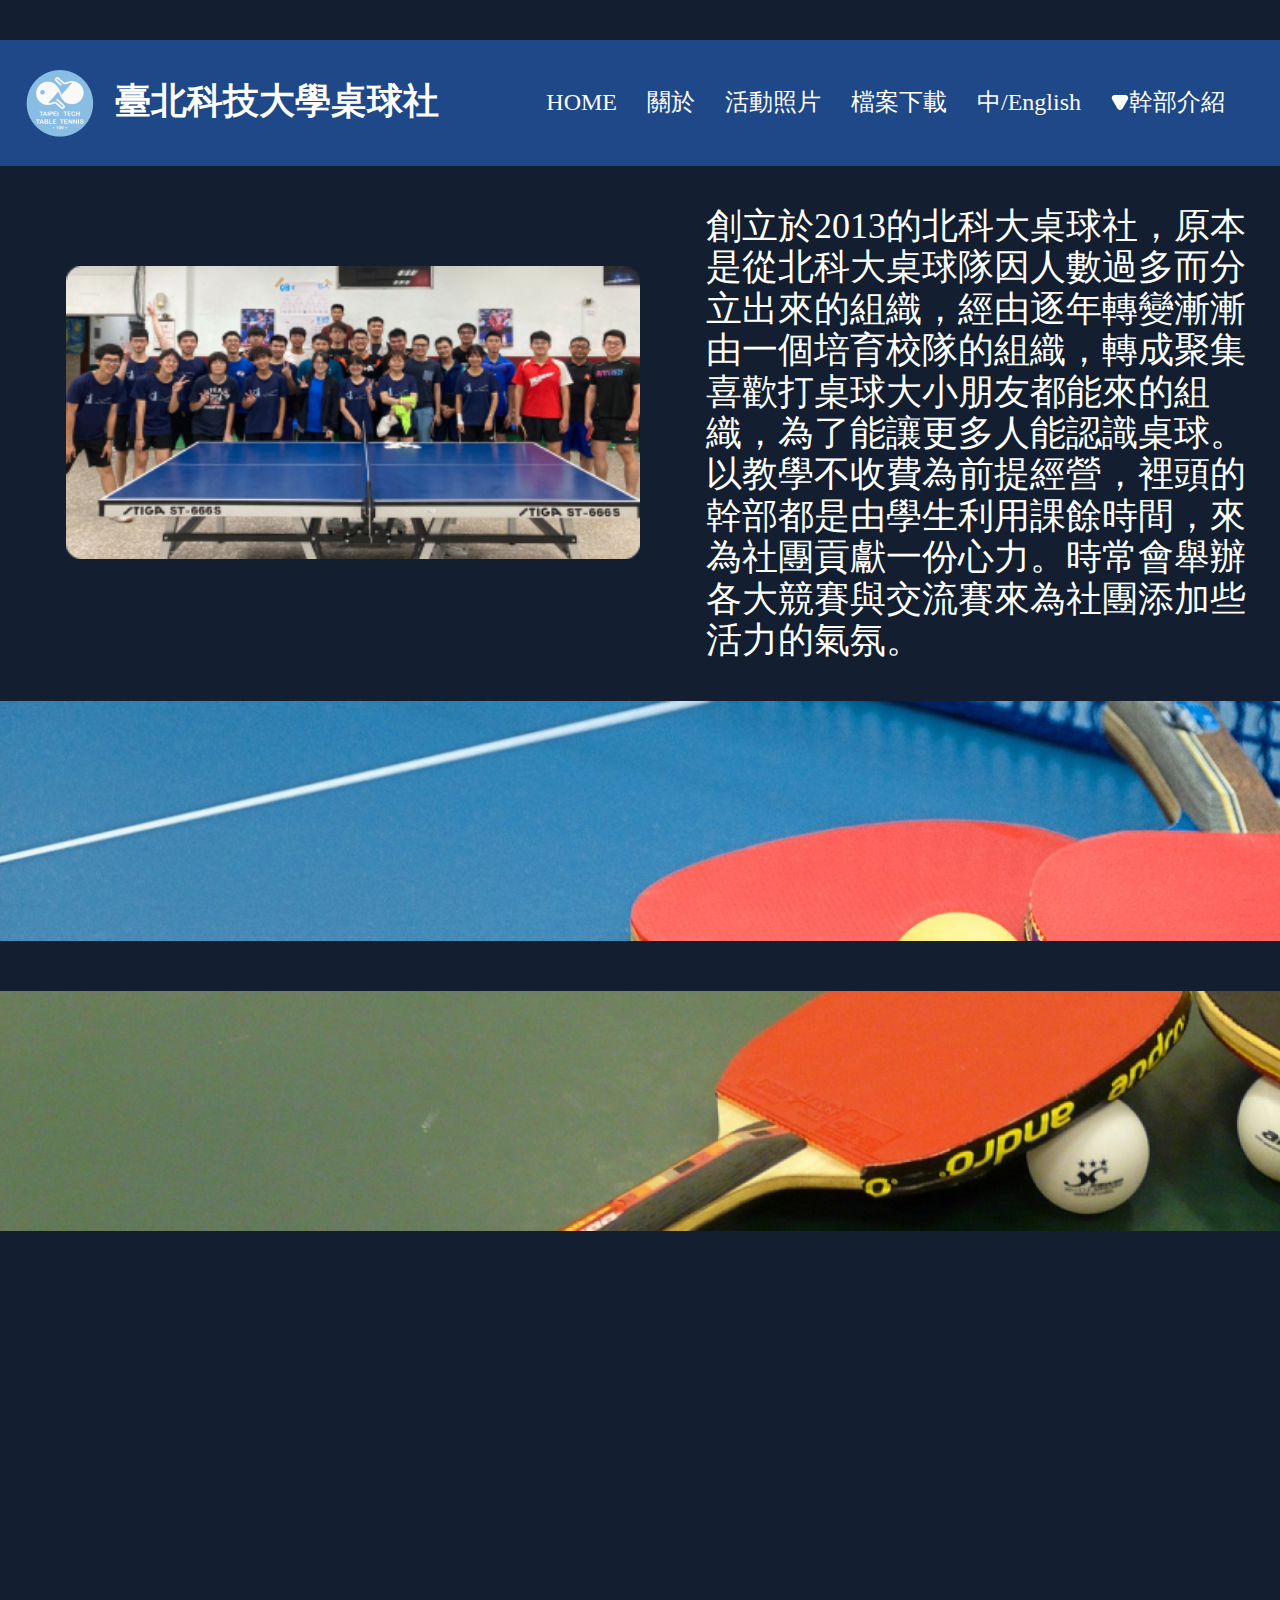
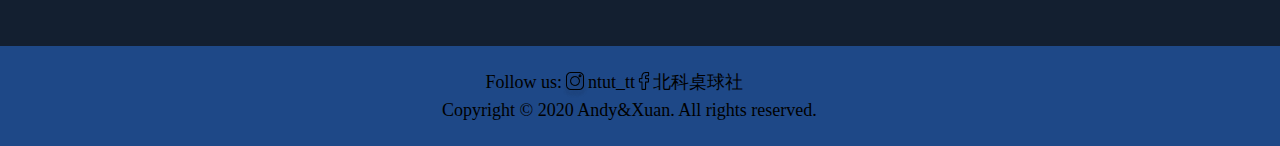
<file: index.html>
<!DOCTYPE>
<!DOCTYPE html>
<html lang="en">

<head>
    <meta charset="UTF-8">
    <title>Taipei Tech Table Tennis</title>
    <link rel="stylesheet" href="css/style.css">
    <link rel="stylesheet" href="css/normalize.css">
    <script src="https://code.jquery.com/jquery-3.5.1.min.js"></script>
    <script src="js/script.js"></script>
    <meta name="viewport" content="width=device-width, initial-scale=1.0">
</head>

<body>
    <!--Header Tag-->
    <header>
        <div class="IconTitle">
            <span class="nav__menu">&#9776</span>
            <div class="icon_container">
                <img class="logo" src="img/logo.png">
            </div>
            <h1 class="title">臺北科技大學桌球社</h1>
        </div>
        <!-- <div class="container--fluid">
            <nav class="nav">
                <span class="nav__menu">&#9776</span> -->
        <!-- &#9976 html符號 -->
        <!-- <ul class="nav__list">
                    <li class="nav__item"><a class="nav__link" href="#">Home</a></li>
                    <li class="nav__item"><a class="nav__link" href="#">關於</a></li>
                    <li class="nav__item"><a class="nav__link" href="#">活動照片</a></li>
                    <li class="nav__item"><a class="nav__link" href="#">幹部介紹</a></li>
                    <li class="nav__item"><a class="nav__link" href="#">檔案下載</a></li>
                    <li class="nav__item"><a class="nav__link" href="#">中/English</a></li>
                </ul>
            </nav>
        </div> container--fluid -->

        <nav>
            <ul class="nav_list">
                <li class="nav-list-item"><a href=index.html>HOME</a></li>
                <li class="nav-list-item"><a href=about.html>關於</a></li>
                <li class="nav-list-item"><a href=EventPhoto.html>活動照片</a></li>
                <li class="nav-list-item"><a href=#>檔案下載</a></li>
                <li class="nav-list-item"><a href=#>中/English</a></li>
                <li class="nav-list-item">
                    <a href=""><img class="down" src="img/down.png">幹部介紹</a>
                    <ul class="nav-member">
                        <div class="extain">
                            <li class="nav-list-item nav-list-item-link">
                                <a href="member/Leader/index.html">社長</a>
                            </li>
                            <li class="nav-list-item nav-list-item-link">
                                <a href="member/Deputy/index.html">副社</a>
                            </li>
                            <li class="nav-list-item nav-list-item-link">
                                <a href="member/Activity/index.html">活動</a>
                            </li>
                            <li class="nav-list-item nav-list-item-link">
                                <a href="member/Finance/index.html">財務</a>
                            </li>
                            <li class="nav-list-item nav-list-item-link">
                                <a href="member/Artist/index.html">美宣</a>
                            </li>
                            <li class="nav-list-item nav-list-item-link">
                                <a href="member/Equipment/index.html">器材</a>
                            </li>
                            <li class="nav-list-item nav-list-item-link">
                                <a href="member/Photography/index.html">攝影</a>
                            </li>
                        </div>
                    </ul>
                </li>


            </ul>
        </nav>
    </header>
    <!--Main Area-->
    <main>
        <div class="mainimg"><img class="mainimgaa" src="img/37958 3.png"></div>
        <div class="andy">創立於2013的北科大桌球社，原本是從北科大桌球隊因人數過多而分立出來的組織，經由逐年轉變漸漸由一個培育校隊的組織，轉成聚集喜歡打桌球大小朋友都能來的組織，為了能讓更多人能認識桌球。

            以教學不收費為前提經營，裡頭的幹部都是由學生利用課餘時間，來為社團貢獻一份心力。時常會舉辦各大競賽與交流賽來為社團添加些活力的氣氛。</div>

    </main>
    <div class="midimg1aa"><img class="midimg1" src="img/image 1.png" alt=""></div>
    <div><img class="midimg2" src="img/Table tennis 1.png" alt=""></div>
    <iframe width="560" height="315" style="display:block; margin: 50px auto;"
        src="https://www.youtube.com/embed/B5eoPIs4WZ8" frameborder="0"
        allow="accelerometer; autoplay; clipboard-write; encrypted-media; gyroscope; picture-in-picture"
        allowfullscreen></iframe>
    <!--Footer Tag-->
    <footer>
        <div class="footer_container">
            <div class="top">
                <div class="us">Follow us: </div>
                <div class="ig">
                    <img class="ins" src="img/instagram.png">
                </div>
                <div class="ntut">ntut_tt </div>
                <div class="fb">
                    <img class="fb" src="img/facebook.png">
                </div>
                <div class="ttc">北科桌球社</div>
            </div>

            <div class="bottom">Copyright © 2020 Andy&Xuan. All rights reserved.</div>
        </div>
    </footer>
</body>

</html>
</file>
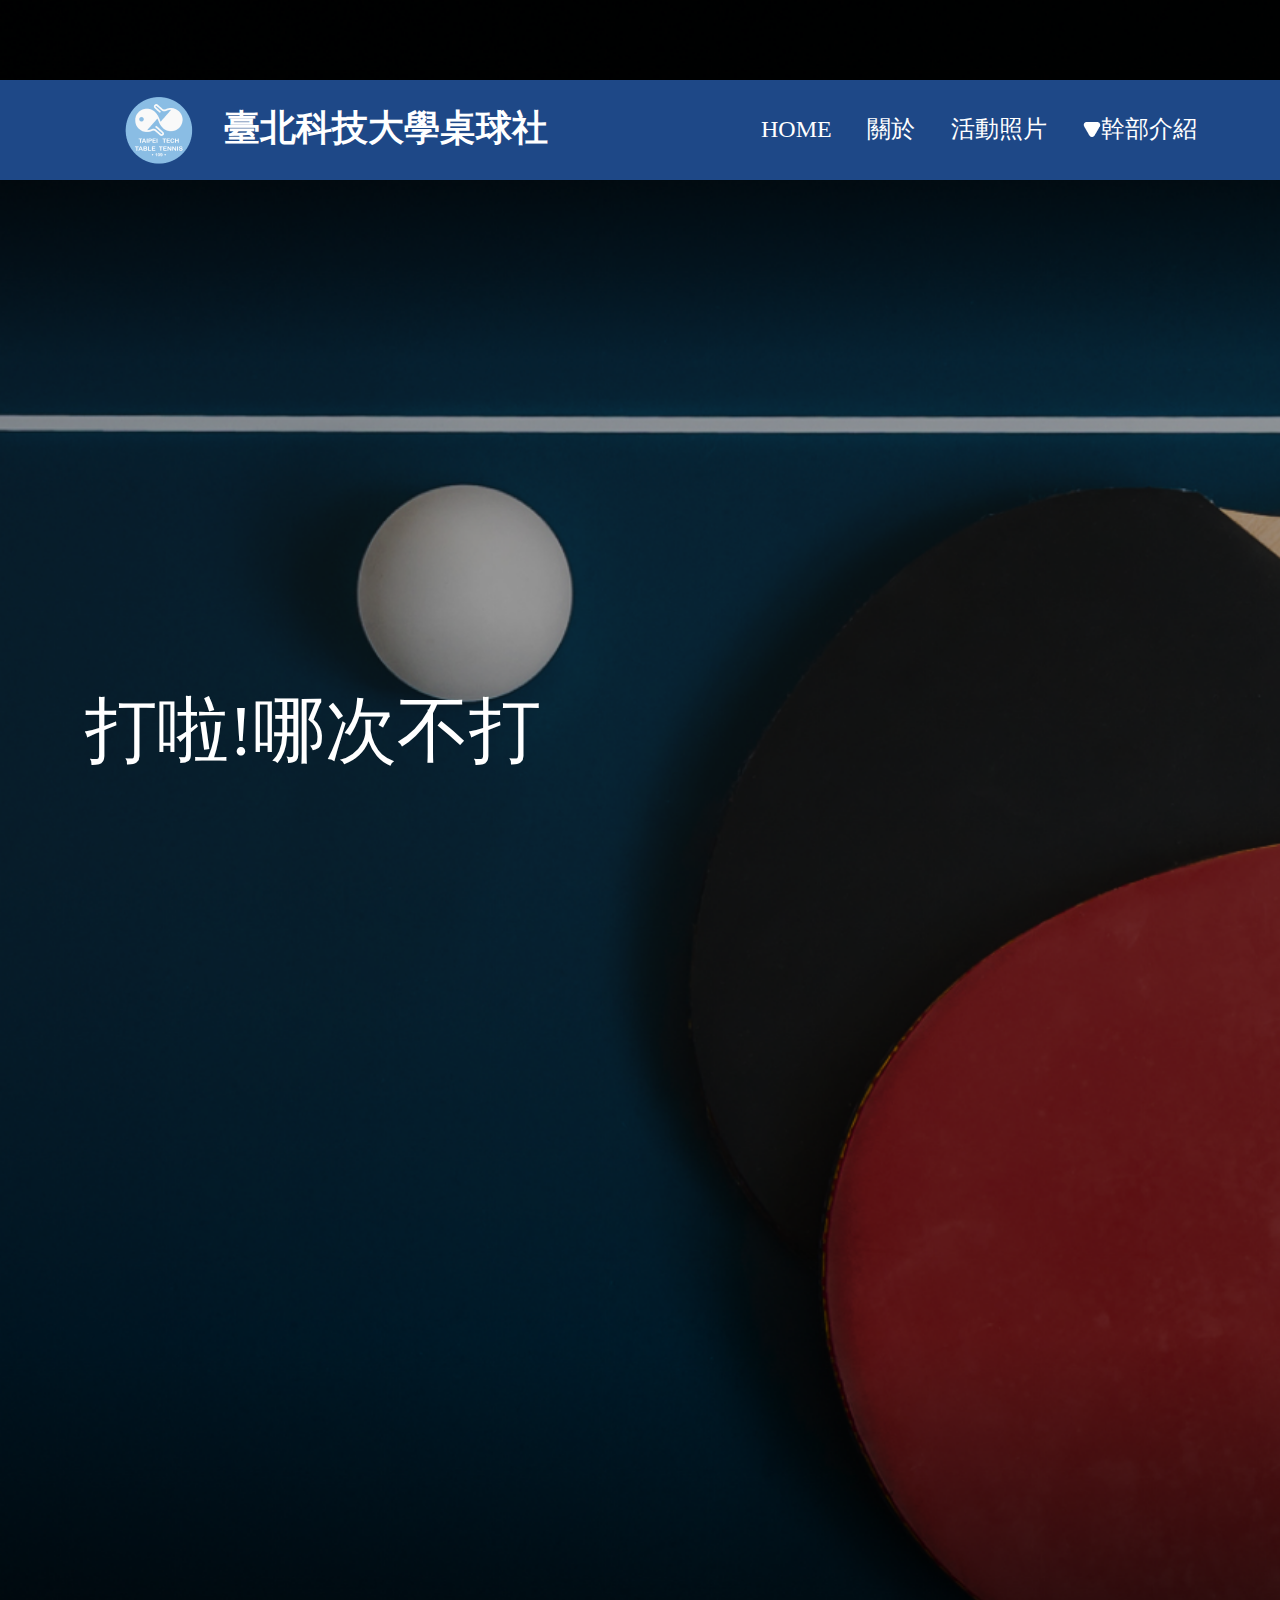
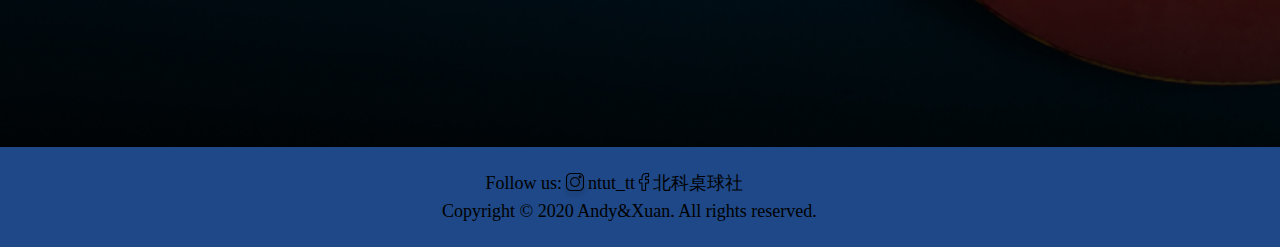
<file: 期中/index.html>
<!DOCTYPE>
<!DOCTYPE html>
<html lang="en">

<head>
    <meta charset="UTF-8">
    <title>Taipei Tech Table Tennis</title>
    <link rel="stylesheet" href="css/style.css">
    <link rel="stylesheet" href="css/normalize.css">
    <script src="https://code.jquery.com/jquery-3.5.1.min.js"></script>
    <script src="/js/script.js"></script>
    <meta name="viewport" content="width=device-width, initial-scale=1.0">
</head>

<body>
    <!--Header Tag-->
    <header>

        <div class="IconTitle">
            <div class="icon_container">
                <img class="logo" src="/img/logo.png">
            </div>
            <h1 class="title">臺北科技大學桌球社</h1>
        </div>

        <nav>
            <ul class="nav_list">
                <li class="nav-list-item"><a href=index.html>HOME</a></li>
                <li class="nav-list-item"><a href=about.html>關於</a></li>
                <li class="nav-list-item"><a href=EventPhoto.html>活動照片</a></li>
                <li class="nav-list-item">
                    <a href=""><img class="down" src="img/down.png">幹部介紹</a>
                    <ul class="nav-member">
                        <div class="extain">
                            <li class="nav-list-item nav-list-item-link">
                                <a href="/member/Leader/index.html">社長</a>
                            </li>
                            <li class="nav-list-item nav-list-item-link">
                                <a href="member/Deputy/index.html">副社</a>
                            </li>
                            <li class="nav-list-item nav-list-item-link">
                                <a href="member/Activity/index.html">活動</a>
                            </li>
                            <li class="nav-list-item nav-list-item-link">
                                <a href="member/Finance/index.html">財務</a>
                            </li>
                            <li class="nav-list-item nav-list-item-link">
                                <a href="member/Artist/index.html">美宣</a>
                            </li>
                            <li class="nav-list-item nav-list-item-link">
                                <a href="/member/Equipment/index.html">器材</a>
                            </li>
                            <li class="nav-list-item nav-list-item-link">
                                <a href="member/Photography/index.html">攝影</a>
                            </li>
                        </div>
                    </ul>
                </li>

            </ul>
        </nav>
    </header>
    <!--Main Area-->
    <main>
        <div class="andy">打啦!哪次不打</div>
    </main>
    <!--Footer Tag-->
    <footer>
        <div class="footer_container">
            <div class="top">
                <div class="us">Follow us: </div>
                <div class="ig">
                    <img class="ins" src="/img/instagram.png">
                </div>
                <div class="ntut">ntut_tt </div>
                <div class="fb">
                    <img class="fb" src="/img/facebook.png">
                </div>
                <div class="ttc">北科桌球社</div>
            </div>

            <div class="bottom">Copyright © 2020 Andy&Xuan. All rights reserved.</div>
        </div>
    </footer>
</body>

</html>
</file>
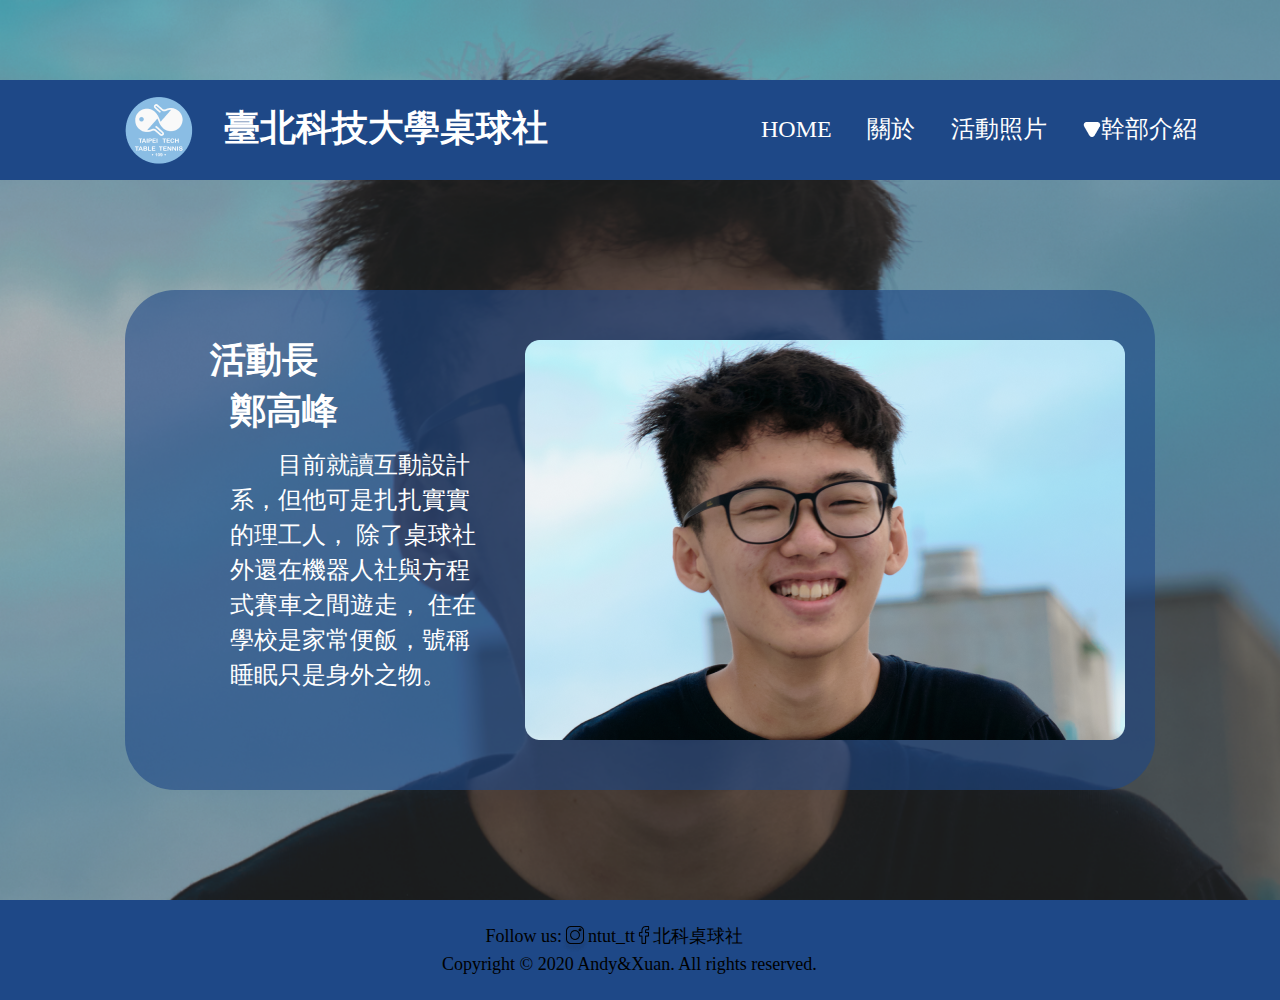
<file: member/Activity/index.html>
<!DOCTYPE>
<!DOCTYPE html>
<html lang="en">

<head>
    <meta charset="UTF-8">
    <title>Activity</title>
    <link rel="stylesheet" href="style.css">
    <link rel="stylesheet" href="../../css/normalize.css">
    <script src="https://code.jquery.com/jquery-3.5.1.min.js"></script>
    <script src="../../js/script.js"></script>
    <meta name="viewport" content="width=device-width, initial-scale=1.0">
</head>

<body>
    <!--Header Tag-->
    <header>

        <div class="IconTitle">
            <div class="icon_container">
                <img class="logo" src="../../img/logo.png">
            </div>
            <h1 class="title">臺北科技大學桌球社</h1>
        </div>

        <nav>
            <ul class="nav_list">
                <li class="nav-list-item"><a href=index.html>HOME</a></li>
                <li class="nav-list-item"><a href=about.html>關於</a></li>
                <li class="nav-list-item"><a href=EventPhoto.html>活動照片</a></li>
                <li class="nav-list-item">
                    <a href=""><img class="down" src="../../img/down.png">幹部介紹</a>
                    <ul class="nav-member">
                        <div class="extain">
                            <li class="nav-list-item nav-list-item-link">
                                <a href="../Leader/index.html">社長</a>
                            </li>
                            <li class="nav-list-item nav-list-item-link">
                                <a href="../Deputy/index.html">副社</a>
                            </li>
                            <li class="nav-list-item nav-list-item-link">
                                <a href="../Activity/index.html">活動</a>
                            </li>
                            <li class="nav-list-item nav-list-item-link">
                                <a href="../Finance/index.html">財務</a>
                            </li>
                            <li class="nav-list-item nav-list-item-link">
                                <a href="../Artist/index.html">美宣</a>
                            </li>
                            <li class="nav-list-item nav-list-item-link">
                                <a href="../Equipment/index.html">器材</a>
                            </li>
                            <li class="nav-list-item nav-list-item-link">
                                <a href="../Photography/index.html">攝影</a>
                            </li>
                        </div>
                    </ul>
                </li>

            </ul>
        </nav>
    </header>
    <!--Main Area-->
    <main>
        <div class="Main-container">
            <div class="Main-container-drc">
                <h1 class="Main-container-drc-title">
                    活動長
                </h1>
                <h1 class="name">
                    鄭高峰
                </h1>
                <p class="Main-Cotainer-drc-article">
                    &nbsp;&nbsp;&nbsp;&nbsp;&nbsp;&nbsp;&nbsp;&nbsp;目前就讀互動設計系，但他可是扎扎實實的理工人，
                    除了桌球社外還在機器人社與方程式賽車之間遊走，
                    住在學校是家常便飯，號稱睡眠只是身外之物。
                </p>
            </div>
            <div class="Main-container-IMG">
                <img src="../../img/Activity.png" alt="">
            </div>
        </div>
    </main>
    <!--Footer Tag-->
    <footer>
        <div class="footer_container">
            <div class="top">
                <div class="us">Follow us: </div>
                <div class="ig">
                    <img class="ins" src="../../img/instagram.png">
                </div>
                <div class="ntut">ntut_tt </div>
                <div class="fb">
                    <img class="fb" src="../../img/facebook.png">
                </div>
                <div class="ttc">北科桌球社</div>
            </div>

            <div class="bottom">Copyright © 2020 Andy&Xuan. All rights reserved.</div>
        </div>
    </footer>
</body>

</html>
</file>
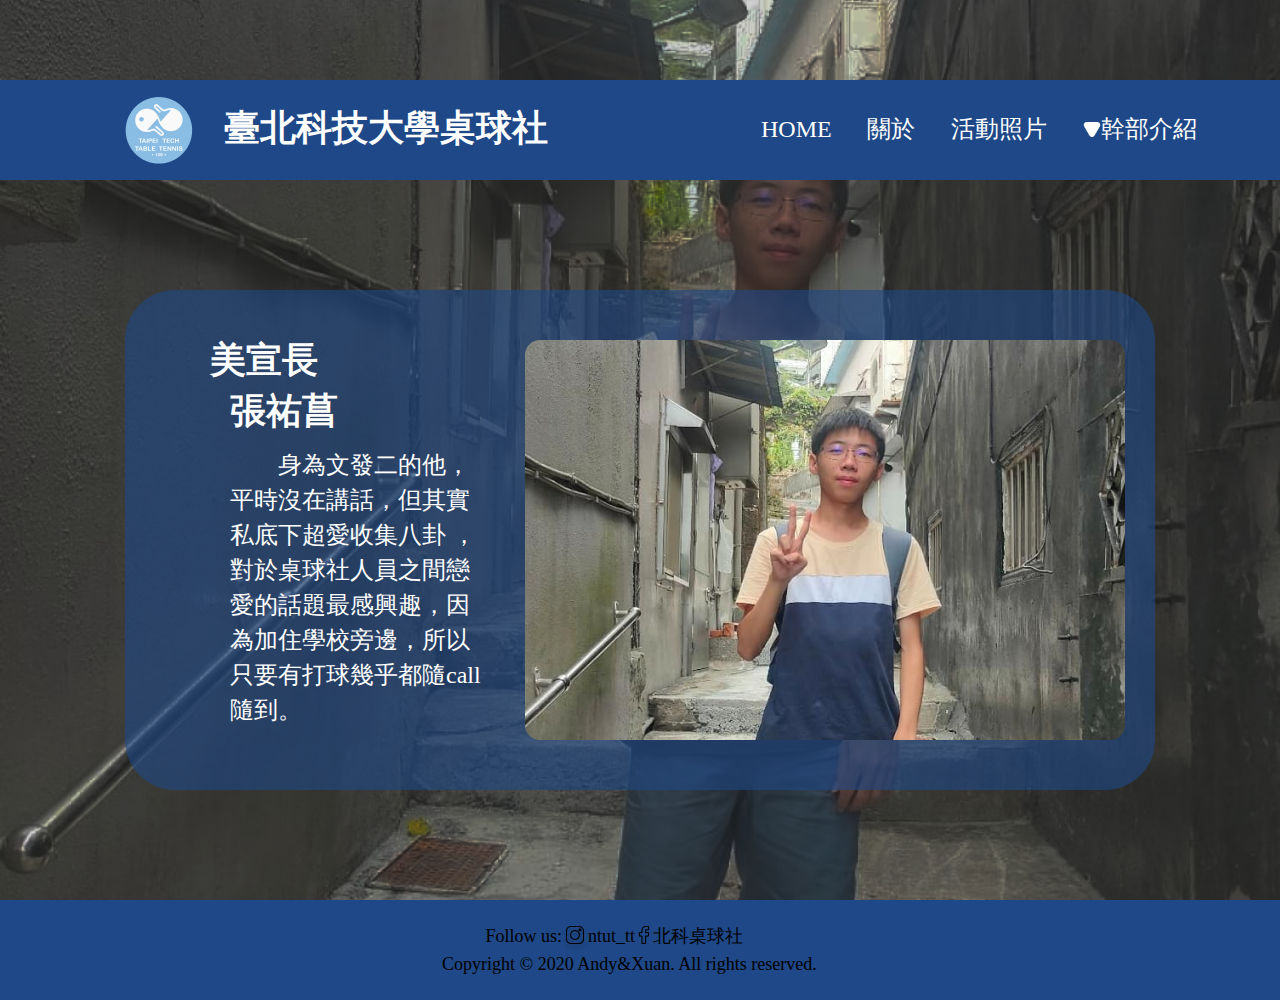
<file: member/Artist/index.html>
<!DOCTYPE>
<!DOCTYPE html>
<html lang="en">

<head>
    <meta charset="UTF-8">
    <title>Activity</title>
    <link rel="stylesheet" href="style.css">
    <link rel="stylesheet" href="../../css/normalize.css">
    <script src="https://code.jquery.com/jquery-3.5.1.min.js"></script>
    <script src="../../js/script.js"></script>
    <meta name="viewport" content="width=device-width, initial-scale=1.0">
</head>

<body>
    <!--Header Tag-->
    <header>

        <div class="IconTitle">
            <div class="icon_container">
                <img class="logo" src="../../img/logo.png">
            </div>
            <h1 class="title">臺北科技大學桌球社</h1>
        </div>

        <nav>
            <ul class="nav_list">
                <li class="nav-list-item"><a href=index.html>HOME</a></li>
                <li class="nav-list-item"><a href=about.html>關於</a></li>
                <li class="nav-list-item"><a href=EventPhoto.html>活動照片</a></li>
                <li class="nav-list-item">
                    <a href=""><img class="down" src="../../img/down.png">幹部介紹</a>
                    <ul class="nav-member">
                        <div class="extain">
                            <li class="nav-list-item nav-list-item-link">
                                <a href="../Leader/index.html">社長</a>
                            </li>
                            <li class="nav-list-item nav-list-item-link">
                                <a href="../Deputy/index.html">副社</a>
                            </li>
                            <li class="nav-list-item nav-list-item-link">
                                <a href="../Activity/index.html">活動</a>
                            </li>
                            <li class="nav-list-item nav-list-item-link">
                                <a href="../Finance/index.html">財務</a>
                            </li>
                            <li class="nav-list-item nav-list-item-link">
                                <a href="../Artist/index.html">美宣</a>
                            </li>
                            <li class="nav-list-item nav-list-item-link">
                                <a href="../Equipment/index.html">器材</a>
                            </li>
                            <li class="nav-list-item nav-list-item-link">
                                <a href="../Photography/index.html">攝影</a>
                            </li>
                        </div>
                    </ul>
                </li>

            </ul>
        </nav>
    </header>
    <!--Main Area-->
    <main>
        <div class="Main-container">
            <div class="Main-container-drc">
                <h1 class="Main-container-drc-title">
                    美宣長
                </h1>
                <h1 class="name">
                    張祐菖
                </h1>
                <p class="Main-Cotainer-drc-article">
                    &nbsp;&nbsp;&nbsp;&nbsp;&nbsp;&nbsp;&nbsp;&nbsp;身為文發二的他，平時沒在講話，但其實私底下超愛收集八卦
                    ，對於桌球社人員之間戀愛的話題最感興趣，因為加住學校旁邊，所以只要有打球幾乎都隨call隨到。
                </p>
            </div>
            <div class="Main-container-IMG">
                <img src="../../img/Artist.png" alt="">
            </div>
        </div>
    </main>
    <!--Footer Tag-->
    <footer>
        <div class="footer_container">
            <div class="top">
                <div class="us">Follow us: </div>
                <div class="ig">
                    <img class="ins" src="../../img/instagram.png">
                </div>
                <div class="ntut">ntut_tt </div>
                <div class="fb">
                    <img class="fb" src="../../img/facebook.png">
                </div>
                <div class="ttc">北科桌球社</div>
            </div>

            <div class="bottom">Copyright © 2020 Andy&Xuan. All rights reserved.</div>
        </div>
    </footer>
</body>

</html>
</file>
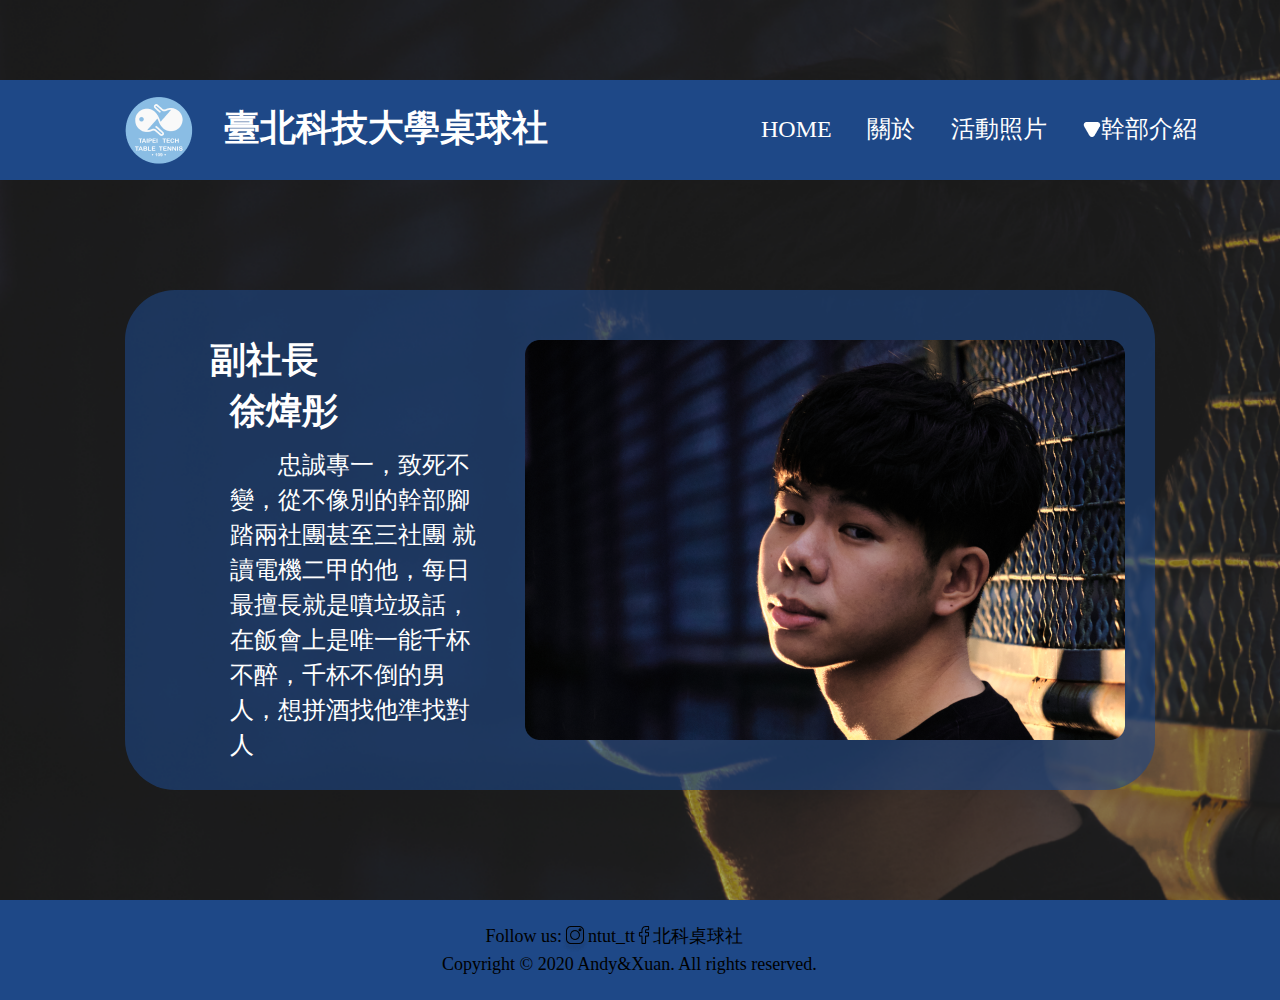
<file: member/Deputy/index.html>
<!DOCTYPE>
<!DOCTYPE html>
<html lang="en">

<head>
    <meta charset="UTF-8">
    <title>Activity</title>
    <link rel="stylesheet" href="style.css">
    <link rel="stylesheet" href="../../css/normalize.css">
    <script src="https://code.jquery.com/jquery-3.5.1.min.js"></script>
    <script src="../../js/script.js"></script>
    <meta name="viewport" content="width=device-width, initial-scale=1.0">
</head>

<body>
    <!--Header Tag-->
    <header>

        <div class="IconTitle">
            <div class="icon_container">
                <img class="logo" src="../../img/logo.png">
            </div>
            <h1 class="title">臺北科技大學桌球社</h1>
        </div>

        <nav>
            <ul class="nav_list">
                <li class="nav-list-item"><a href=index.html>HOME</a></li>
                <li class="nav-list-item"><a href=about.html>關於</a></li>
                <li class="nav-list-item"><a href=EventPhoto.html>活動照片</a></li>
                <li class="nav-list-item">
                    <a href=""><img class="down" src="../../img/down.png">幹部介紹</a>
                    <ul class="nav-member">
                        <div class="extain">
                            <li class="nav-list-item nav-list-item-link">
                                <a href="../Leader/index.html">社長</a>
                            </li>
                            <li class="nav-list-item nav-list-item-link">
                                <a href="../Deputy/index.html">副社</a>
                            </li>
                            <li class="nav-list-item nav-list-item-link">
                                <a href="../Activity/index.html">活動</a>
                            </li>
                            <li class="nav-list-item nav-list-item-link">
                                <a href="../Finance/index.html">財務</a>
                            </li>
                            <li class="nav-list-item nav-list-item-link">
                                <a href="../Artist/index.html">美宣</a>
                            </li>
                            <li class="nav-list-item nav-list-item-link">
                                <a href="../Equipment/index.html">器材</a>
                            </li>
                            <li class="nav-list-item nav-list-item-link">
                                <a href="../Photography/index.html">攝影</a>
                            </li>
                        </div>
                    </ul>
                </li>

            </ul>
        </nav>
    </header>
    <!--Main Area-->
    <main>
        <div class="Main-container">
            <div class="Main-container-drc">
                <h1 class="Main-container-drc-title">
                    副社長
                </h1>
                <h1 class="name">
                    徐煒彤
                </h1>
                <p class="Main-Cotainer-drc-article">
                    &nbsp;&nbsp;&nbsp;&nbsp;&nbsp;&nbsp;&nbsp;&nbsp;忠誠專一，致死不變，從不像別的幹部腳踏兩社團甚至三社團
                    就讀電機二甲的他，每日最擅長就是噴垃圾話，在飯會上是唯一能千杯不醉，千杯不倒的男人，想拼酒找他準找對人
                </p>
            </div>
            <div class="Main-container-IMG">
                <img src="../../img/Deputy.png" alt="">
            </div>
        </div>
    </main>
    <!--Footer Tag-->
    <footer>
        <div class="footer_container">
            <div class="top">
                <div class="us">Follow us: </div>
                <div class="ig">
                    <img class="ins" src="../../img/instagram.png">
                </div>
                <div class="ntut">ntut_tt </div>
                <div class="fb">
                    <img class="fb" src="../../img/facebook.png">
                </div>
                <div class="ttc">北科桌球社</div>
            </div>

            <div class="bottom">Copyright © 2020 Andy&Xuan. All rights reserved.</div>
        </div>
    </footer>
</body>

</html>
</file>
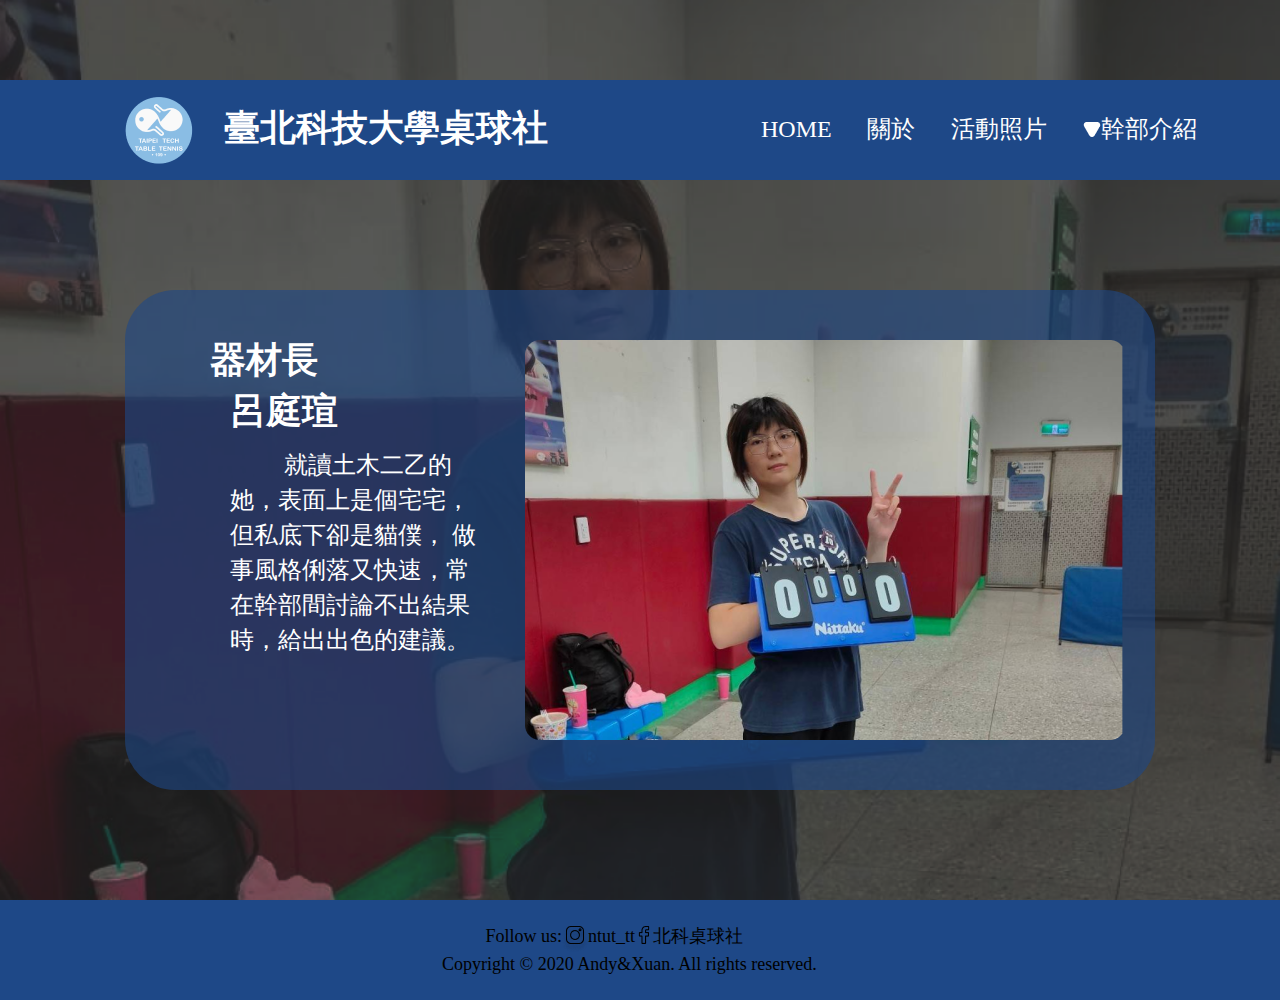
<file: member/Equipment/index.html>
<!DOCTYPE>
<!DOCTYPE html>
<html lang="en">

<head>
    <meta charset="UTF-8">
    <title>Activity</title>
    <link rel="stylesheet" href="style.css">
    <link rel="stylesheet" href="../../css/normalize.css">
    <script src="https://code.jquery.com/jquery-3.5.1.min.js"></script>
    <script src="../../js/script.js"></script>
    <meta name="viewport" content="width=device-width, initial-scale=1.0">
</head>

<body>
    <!--Header Tag-->
    <header>

        <div class="IconTitle">
            <div class="icon_container">
                <img class="logo" src="../../img/logo.png">
            </div>
            <h1 class="title">臺北科技大學桌球社</h1>
        </div>

        <nav>
            <ul class="nav_list">
                <li class="nav-list-item"><a href=index.html>HOME</a></li>
                <li class="nav-list-item"><a href=about.html>關於</a></li>
                <li class="nav-list-item"><a href=EventPhoto.html>活動照片</a></li>
                <li class="nav-list-item">
                    <a href=""><img class="down" src="../../img/down.png">幹部介紹</a>
                    <ul class="nav-member">
                        <div class="extain">
                            <li class="nav-list-item nav-list-item-link">
                                <a href="../Leader/index.html">社長</a>
                            </li>
                            <li class="nav-list-item nav-list-item-link">
                                <a href="../Deputy/index.html">副社</a>
                            </li>
                            <li class="nav-list-item nav-list-item-link">
                                <a href="../Activity/index.html">活動</a>
                            </li>
                            <li class="nav-list-item nav-list-item-link">
                                <a href="../Finance/index.html">財務</a>
                            </li>
                            <li class="nav-list-item nav-list-item-link">
                                <a href="../Artist/index.html">美宣</a>
                            </li>
                            <li class="nav-list-item nav-list-item-link">
                                <a href="../Equipment/index.html">器材</a>
                            </li>
                            <li class="nav-list-item nav-list-item-link">
                                <a href="../Photography/index.html">攝影</a>
                            </li>
                        </div>
                    </ul>
                </li>

            </ul>
        </nav>
    </header>
    <!--Main Area-->
    <main>
        <div class="Main-container">
            <div class="Main-container-drc">
                <h1 class="Main-container-drc-title">
                    器材長
                </h1>
                <h1 class="name">
                    呂庭瑄
                </h1>
                <p class="Main-Cotainer-drc-article">
                    &nbsp;&nbsp;&nbsp;&nbsp;&nbsp;&nbsp;&nbsp;&nbsp;
                    就讀土木二乙的她，表面上是個宅宅，但私底下卻是貓僕，
                    做事風格俐落又快速，常在幹部間討論不出結果時，給出出色的建議。
                </p>
            </div>
            <div class="Main-container-IMG">
                <img src="../../img/Equipment.png" alt="">
            </div>
        </div>
    </main>
    <!--Footer Tag-->
    <footer>
        <div class="footer_container">
            <div class="top">
                <div class="us">Follow us: </div>
                <div class="ig">
                    <img class="ins" src="../../img/instagram.png">
                </div>
                <div class="ntut">ntut_tt </div>
                <div class="fb">
                    <img class="fb" src="../../img/facebook.png">
                </div>
                <div class="ttc">北科桌球社</div>
            </div>

            <div class="bottom">Copyright © 2020 Andy&Xuan. All rights reserved.</div>
        </div>
    </footer>
</body>

</html>
</file>
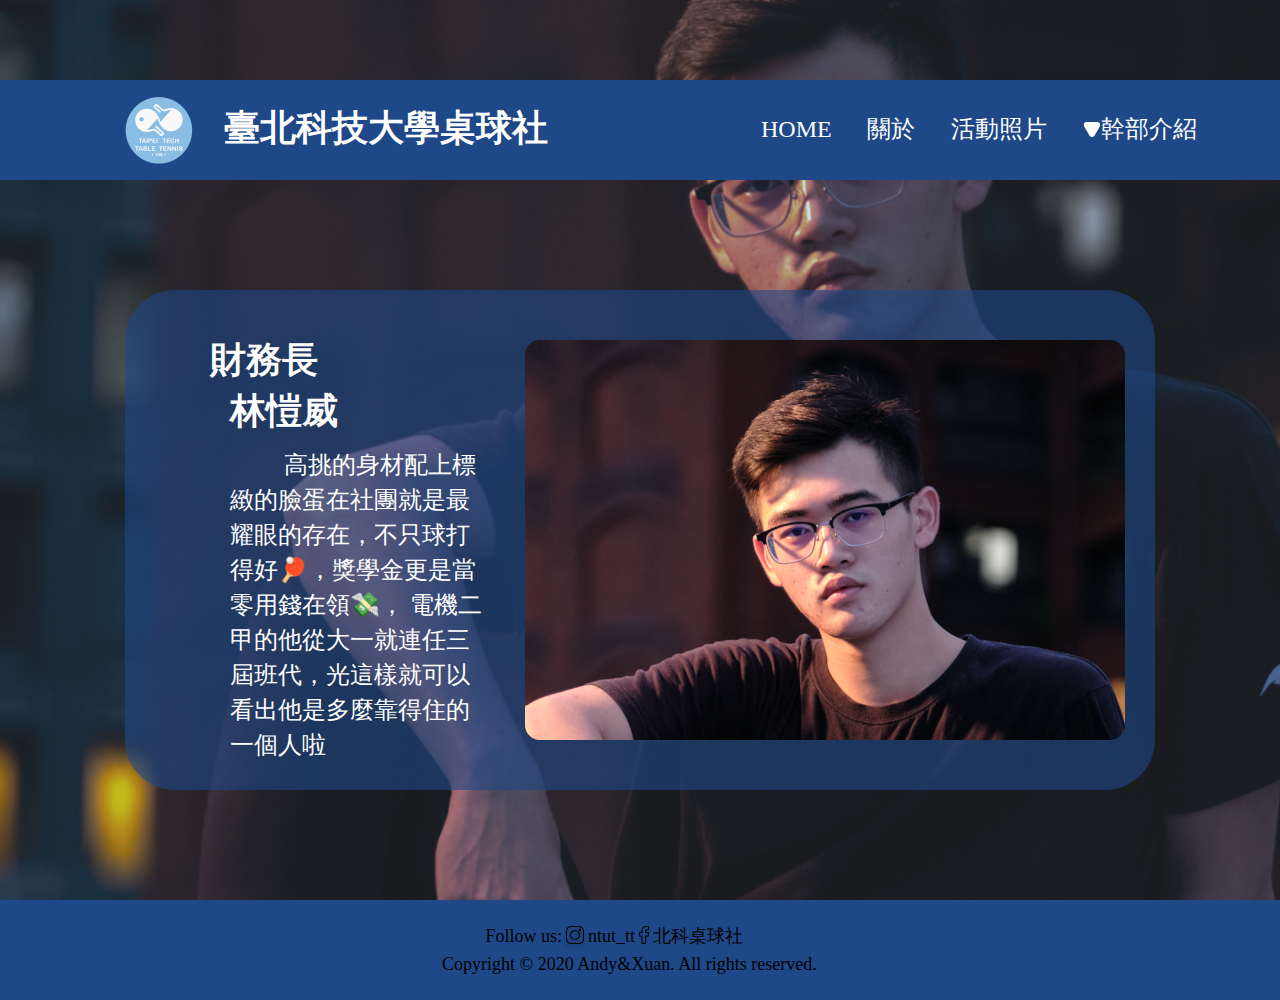
<file: member/Finance/index.html>
<!DOCTYPE>
<!DOCTYPE html>
<html lang="en">

<head>
    <meta charset="UTF-8">
    <title>Activity</title>
    <link rel="stylesheet" href="style.css">
    <link rel="stylesheet" href="../../css/normalize.css">
    <script src="https://code.jquery.com/jquery-3.5.1.min.js"></script>
    <script src="../../js/script.js"></script>
    <meta name="viewport" content="width=device-width, initial-scale=1.0">
</head>

<body>
    <!--Header Tag-->
    <header>

        <div class="IconTitle">
            <div class="icon_container">
                <img class="logo" src="../../img/logo.png">
            </div>
            <h1 class="title">臺北科技大學桌球社</h1>
        </div>

        <nav>
            <ul class="nav_list">
                <li class="nav-list-item"><a href=index.html>HOME</a></li>
                <li class="nav-list-item"><a href=about.html>關於</a></li>
                <li class="nav-list-item"><a href=EventPhoto.html>活動照片</a></li>
                <li class="nav-list-item">
                    <a href=""><img class="down" src="../../img/down.png">幹部介紹</a>
                    <ul class="nav-member">
                        <div class="extain">
                            <li class="nav-list-item nav-list-item-link">
                                <a href="../Leader/index.html">社長</a>
                            </li>
                            <li class="nav-list-item nav-list-item-link">
                                <a href="../Deputy/index.html">副社</a>
                            </li>
                            <li class="nav-list-item nav-list-item-link">
                                <a href="../Activity/index.html">活動</a>
                            </li>
                            <li class="nav-list-item nav-list-item-link">
                                <a href="../Finance/index.html">財務</a>
                            </li>
                            <li class="nav-list-item nav-list-item-link">
                                <a href="../Artist/index.html">美宣</a>
                            </li>
                            <li class="nav-list-item nav-list-item-link">
                                <a href="../Equipment/index.html">器材</a>
                            </li>
                            <li class="nav-list-item nav-list-item-link">
                                <a href="../Photography/index.html">攝影</a>
                            </li>
                        </div>
                    </ul>
                </li>

            </ul>
        </nav>
    </header>
    <!--Main Area-->
    <main>
        <div class="Main-container">
            <div class="Main-container-drc">
                <h1 class="Main-container-drc-title">
                    財務長
                </h1>
                <h1 class="name">
                    林愷威
                </h1>
                <p class="Main-Cotainer-drc-article">
                    &nbsp;&nbsp;&nbsp;&nbsp;&nbsp;&nbsp;&nbsp;&nbsp;
                    高挑的身材配上標緻的臉蛋在社團就是最耀眼的存在，不只球打得好🏓，獎學金更是當零用錢在領💸，
                    電機二甲的他從大一就連任三屆班代，光這樣就可以看出他是多麼靠得住的一個人啦
                </p>
            </div>
            <div class="Main-container-IMG">
                <img src="../../img/Finance.png" alt="">
            </div>
        </div>
    </main>
    <!--Footer Tag-->
    <footer>
        <div class="footer_container">
            <div class="top">
                <div class="us">Follow us: </div>
                <div class="ig">
                    <img class="ins" src="../../img/instagram.png">
                </div>
                <div class="ntut">ntut_tt </div>
                <div class="fb">
                    <img class="fb" src="../../img/facebook.png">
                </div>
                <div class="ttc">北科桌球社</div>
            </div>

            <div class="bottom">Copyright © 2020 Andy&Xuan. All rights reserved.</div>
        </div>
    </footer>
</body>

</html>
</file>
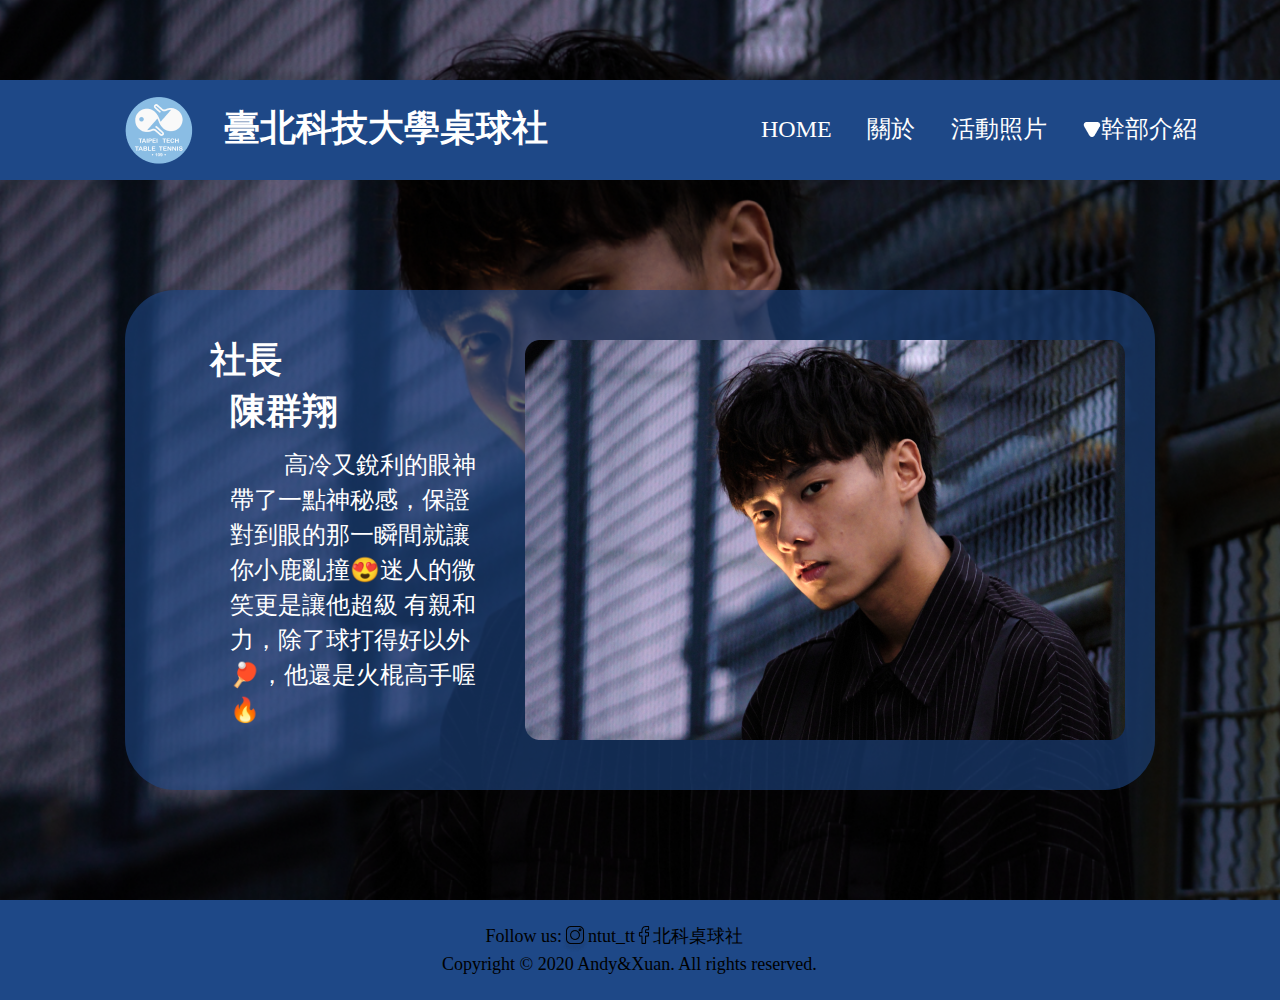
<file: member/Leader/index.html>
<!DOCTYPE>
<!DOCTYPE html>
<html lang="en">

<head>
    <meta charset="UTF-8">
    <title>Activity</title>
    <link rel="stylesheet" href="style.css">
    <link rel="stylesheet" href="../../css/normalize.css">
    <script src="https://code.jquery.com/jquery-3.5.1.min.js"></script>
    <script src="../../js/script.js"></script>
    <meta name="viewport" content="width=device-width, initial-scale=1.0">
</head>

<body>
    <!--Header Tag-->
    <header>

        <div class="IconTitle">
            <div class="icon_container">
                <img class="logo" src="../../img/logo.png">
            </div>
            <h1 class="title">臺北科技大學桌球社</h1>
        </div>

        <nav>
            <ul class="nav_list">
                <li class="nav-list-item"><a href=index.html>HOME</a></li>
                <li class="nav-list-item"><a href=about.html>關於</a></li>
                <li class="nav-list-item"><a href=EventPhoto.html>活動照片</a></li>
                <li class="nav-list-item">
                    <a href=""><img class="down" src="../../img/down.png">幹部介紹</a>
                    <ul class="nav-member">
                        <div class="extain">
                            <li class="nav-list-item nav-list-item-link">
                                <a href="../Leader/index.html">社長</a>
                            </li>
                            <li class="nav-list-item nav-list-item-link">
                                <a href="../Deputy/index.html">副社</a>
                            </li>
                            <li class="nav-list-item nav-list-item-link">
                                <a href="../Activity/index.html">活動</a>
                            </li>
                            <li class="nav-list-item nav-list-item-link">
                                <a href="../Finance/index.html">財務</a>
                            </li>
                            <li class="nav-list-item nav-list-item-link">
                                <a href="../Artist/index.html">美宣</a>
                            </li>
                            <li class="nav-list-item nav-list-item-link">
                                <a href="../Equipment/index.html">器材</a>
                            </li>
                            <li class="nav-list-item nav-list-item-link">
                                <a href="../Photography/index.html">攝影</a>
                            </li>
                        </div>
                    </ul>
                </li>

            </ul>
        </nav>
    </header>
    <!--Main Area-->
    <main>
        <div class="Main-container">
            <div class="Main-container-drc">
                <h1 class="Main-container-drc-title">
                    社長
                </h1>
                <h1 class="name">
                    陳群翔
                </h1>
                <p class="Main-Cotainer-drc-article">
                    &nbsp;&nbsp;&nbsp;&nbsp;&nbsp;&nbsp;&nbsp;&nbsp;
                    高冷又銳利的眼神帶了一點神秘感，保證對到眼的那一瞬間就讓你小鹿亂撞😍迷人的微笑更是讓他超級
                    有親和力，除了球打得好以外🏓，他還是火棍高手喔🔥
                </p>
            </div>
            <div class="Main-container-IMG">
                <img src="../../img/Leader.png" alt="">
            </div>
        </div>
    </main>
    <!--Footer Tag-->
    <footer>
        <div class="footer_container">
            <div class="top">
                <div class="us">Follow us: </div>
                <div class="ig">
                    <img class="ins" src="../../img/instagram.png">
                </div>
                <div class="ntut">ntut_tt </div>
                <div class="fb">
                    <img class="fb" src="../../img/facebook.png">
                </div>
                <div class="ttc">北科桌球社</div>
            </div>

            <div class="bottom">Copyright © 2020 Andy&Xuan. All rights reserved.</div>
        </div>
    </footer>
</body>

</html>
</file>
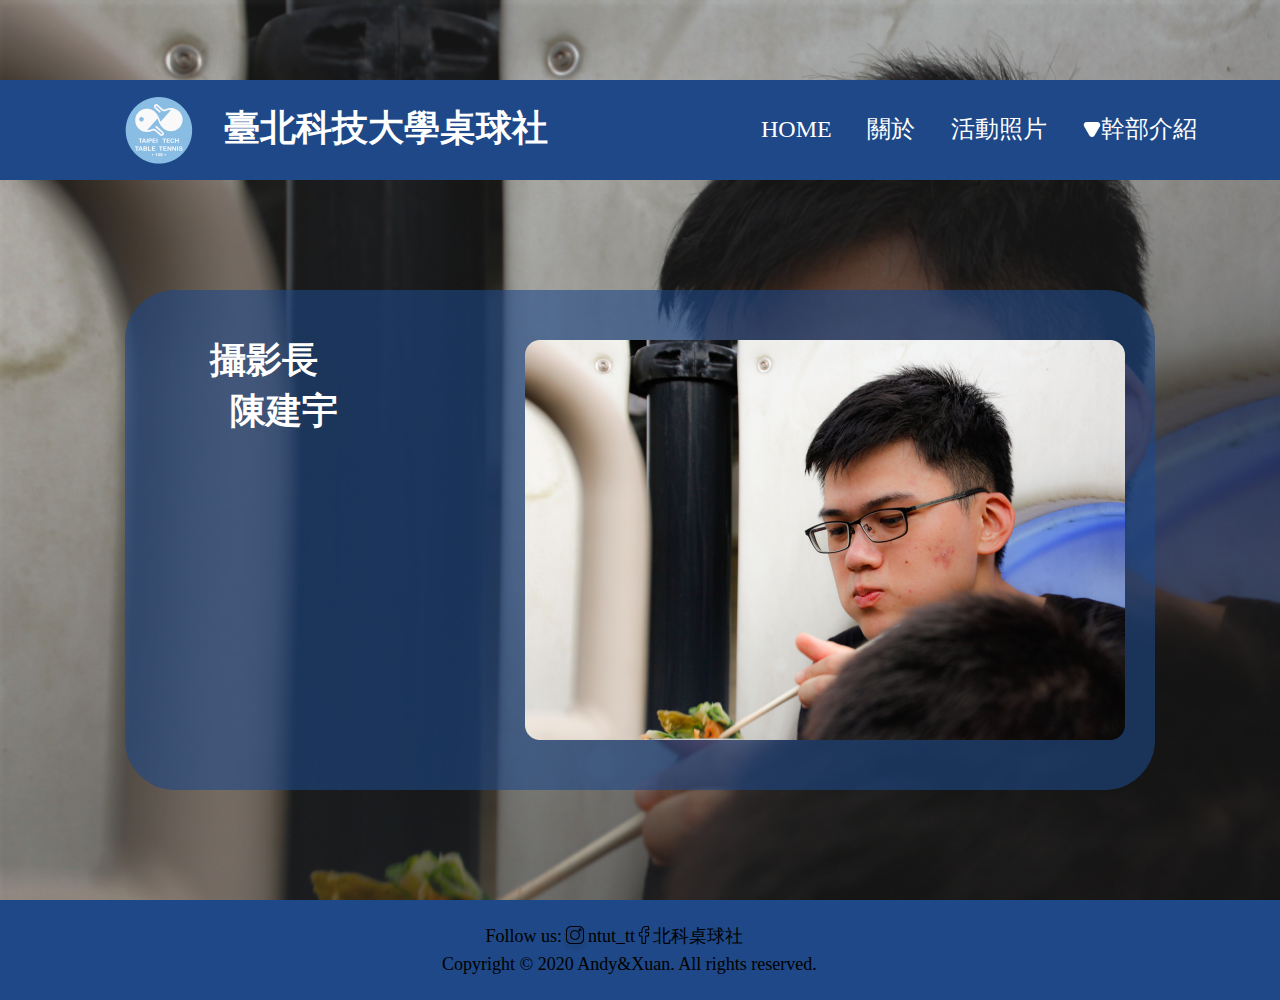
<file: member/Photography/index.html>
<!DOCTYPE>
<!DOCTYPE html>
<html lang="en">

<head>
    <meta charset="UTF-8">
    <title>Activity</title>
    <link rel="stylesheet" href="style.css">
    <link rel="stylesheet" href="../../css/normalize.css">
    <script src="https://code.jquery.com/jquery-3.5.1.min.js"></script>
    <script src="../../js/script.js"></script>
    <meta name="viewport" content="width=device-width, initial-scale=1.0">
</head>

<body>
    <!--Header Tag-->
    <header>

        <div class="IconTitle">
            <div class="icon_container">
                <img class="logo" src="../../img/logo.png">
            </div>
            <h1 class="title">臺北科技大學桌球社</h1>
        </div>

        <nav>
            <ul class="nav_list">
                <li class="nav-list-item"><a href=index.html>HOME</a></li>
                <li class="nav-list-item"><a href=about.html>關於</a></li>
                <li class="nav-list-item"><a href=EventPhoto.html>活動照片</a></li>
                <li class="nav-list-item">
                    <a href=""><img class="down" src="../../img/down.png">幹部介紹</a>
                    <ul class="nav-member">
                        <div class="extain">
                            <li class="nav-list-item nav-list-item-link">
                                <a href="../Leader/index.html">社長</a>
                            </li>
                            <li class="nav-list-item nav-list-item-link">
                                <a href="../Deputy/index.html">副社</a>
                            </li>
                            <li class="nav-list-item nav-list-item-link">
                                <a href="../Activity/index.html">活動</a>
                            </li>
                            <li class="nav-list-item nav-list-item-link">
                                <a href="../Finance/index.html">財務</a>
                            </li>
                            <li class="nav-list-item nav-list-item-link">
                                <a href="../Artist/index.html">美宣</a>
                            </li>
                            <li class="nav-list-item nav-list-item-link">
                                <a href="../Equipment/index.html">器材</a>
                            </li>
                            <li class="nav-list-item nav-list-item-link">
                                <a href="../Photography/index.html">攝影</a>
                            </li>
                        </div>
                    </ul>
                </li>

            </ul>
        </nav>
    </header>
    <!--Main Area-->
    <main>
        <div class="Main-container">
            <div class="Main-container-drc">
                <h1 class="Main-container-drc-title">
                    攝影長
                </h1>
                <h1 class="name">
                    陳建宇
                </h1>
                <p class="Main-Cotainer-drc-article">
                    &nbsp;&nbsp;&nbsp;&nbsp;&nbsp;&nbsp;&nbsp;&nbsp;
                </p>
            </div>
            <div class="Main-container-IMG">
                <img src="../../img/Photography.png" alt="">
            </div>
        </div>
    </main>
    <!--Footer Tag-->
    <footer>
        <div class="footer_container">
            <div class="top">
                <div class="us">Follow us: </div>
                <div class="ig">
                    <img class="ins" src="../../img/instagram.png">
                </div>
                <div class="ntut">ntut_tt </div>
                <div class="fb">
                    <img class="fb" src="../../img/facebook.png">
                </div>
                <div class="ttc">北科桌球社</div>
            </div>

            <div class="bottom">Copyright © 2020 Andy&Xuan. All rights reserved.</div>
        </div>
    </footer>
</body>

</html>
</file>
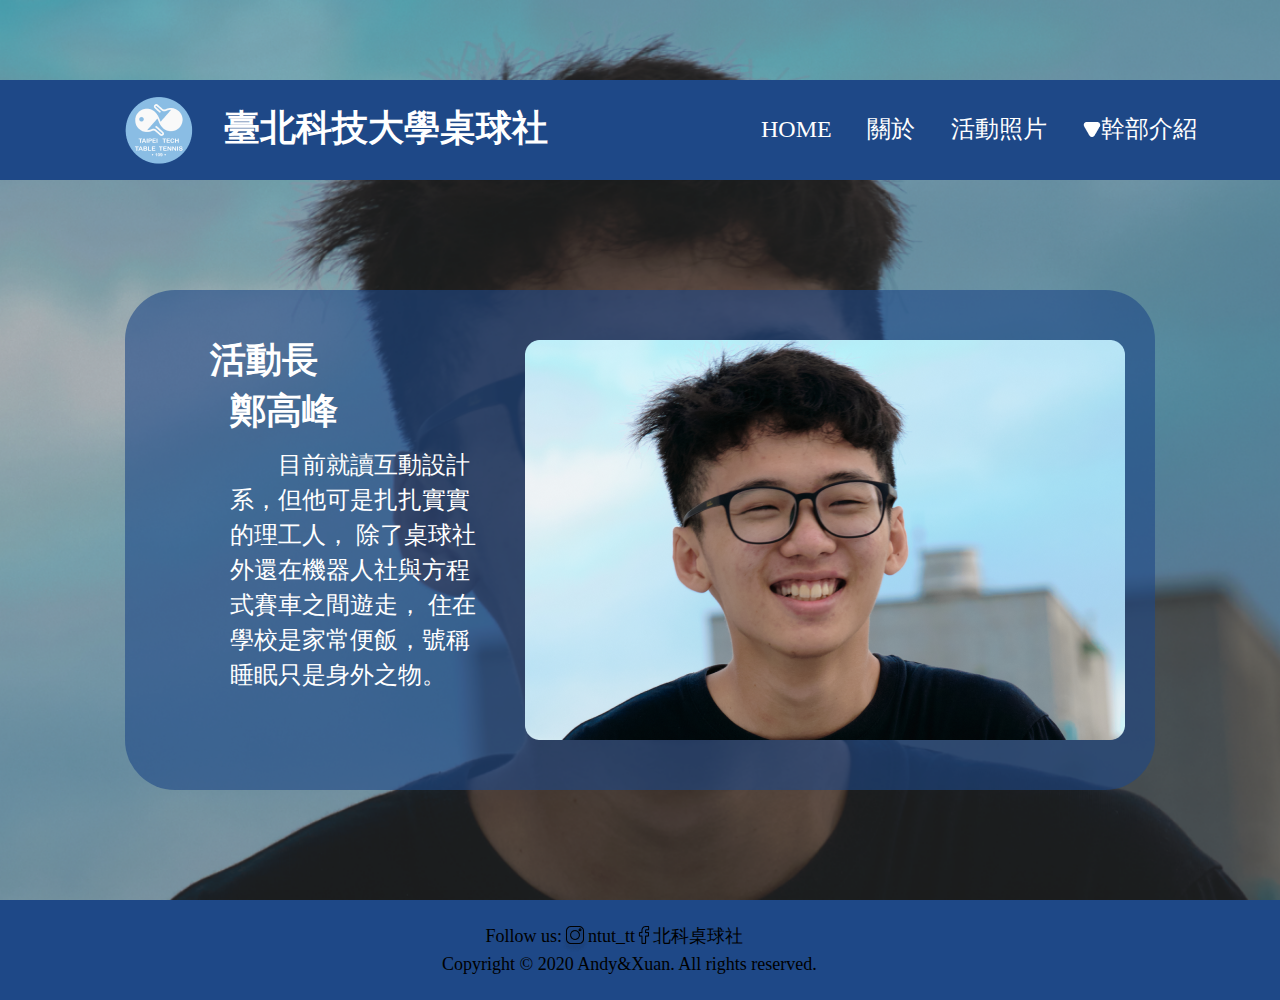
<file: 期中/member/Activity/index.html>
<!DOCTYPE>
<!DOCTYPE html>
<html lang="en">

<head>
    <meta charset="UTF-8">
    <title>Activity</title>
    <link rel="stylesheet" href="style.css">
    <link rel="stylesheet" href="../../css/normalize.css">
    <script src="https://code.jquery.com/jquery-3.5.1.min.js"></script>
    <script src="../../js/script.js"></script>
    <meta name="viewport" content="width=device-width, initial-scale=1.0">
</head>

<body>
    <!--Header Tag-->
    <header>

        <div class="IconTitle">
            <div class="icon_container">
                <img class="logo" src="../../img/logo.png">
            </div>
            <h1 class="title">臺北科技大學桌球社</h1>
        </div>

        <nav>
            <ul class="nav_list">
                <li class="nav-list-item"><a href=/index.html>HOME</a></li>
                <li class="nav-list-item"><a href=/about.html>關於</a></li>
                <li class="nav-list-item"><a href=/EventPhoto.html>活動照片</a></li>
                <li class="nav-list-item">
                    <a href=""><img class="down" src="../../img/down.png">幹部介紹</a>
                    <ul class="nav-member">
                        <div class="extain">
                            <li class="nav-list-item nav-list-item-link">
                                <a href="../Leader/index.html">社長</a>
                            </li>
                            <li class="nav-list-item nav-list-item-link">
                                <a href="../Deputy/index.html">副社</a>
                            </li>
                            <li class="nav-list-item nav-list-item-link">
                                <a href="../Activity/index.html">活動</a>
                            </li>
                            <li class="nav-list-item nav-list-item-link">
                                <a href="../Finance/index.html">財務</a>
                            </li>
                            <li class="nav-list-item nav-list-item-link">
                                <a href="../Artist/index.html">美宣</a>
                            </li>
                            <li class="nav-list-item nav-list-item-link">
                                <a href="../Equipment/index.html">器材</a>
                            </li>
                            <li class="nav-list-item nav-list-item-link">
                                <a href="../Photography/index.html">攝影</a>
                            </li>
                        </div>
                    </ul>
                </li>

            </ul>
        </nav>
    </header>
    <!--Main Area-->
    <main>
        <div class="Main-container">
            <div class="Main-container-drc">
                <h1 class="Main-container-drc-title">
                    活動長
                </h1>
                <h1 class="name">
                    鄭高峰
                </h1>
                <p class="Main-Cotainer-drc-article">
                    &nbsp;&nbsp;&nbsp;&nbsp;&nbsp;&nbsp;&nbsp;&nbsp;目前就讀互動設計系，但他可是扎扎實實的理工人，
                    除了桌球社外還在機器人社與方程式賽車之間遊走，
                    住在學校是家常便飯，號稱睡眠只是身外之物。
                </p>
            </div>
            <div class="Main-container-IMG">
                <img src="/img/Activity.png" alt="">
            </div>
        </div>
    </main>
    <!--Footer Tag-->
    <footer>
        <div class="footer_container">
            <div class="top">
                <div class="us">Follow us: </div>
                <div class="ig">
                    <img class="ins" src="../../img/instagram.png">
                </div>
                <div class="ntut">ntut_tt </div>
                <div class="fb">
                    <img class="fb" src="../../img/facebook.png">
                </div>
                <div class="ttc">北科桌球社</div>
            </div>

            <div class="bottom">Copyright © 2020 Andy&Xuan. All rights reserved.</div>
        </div>
    </footer>
</body>

</html>
</file>
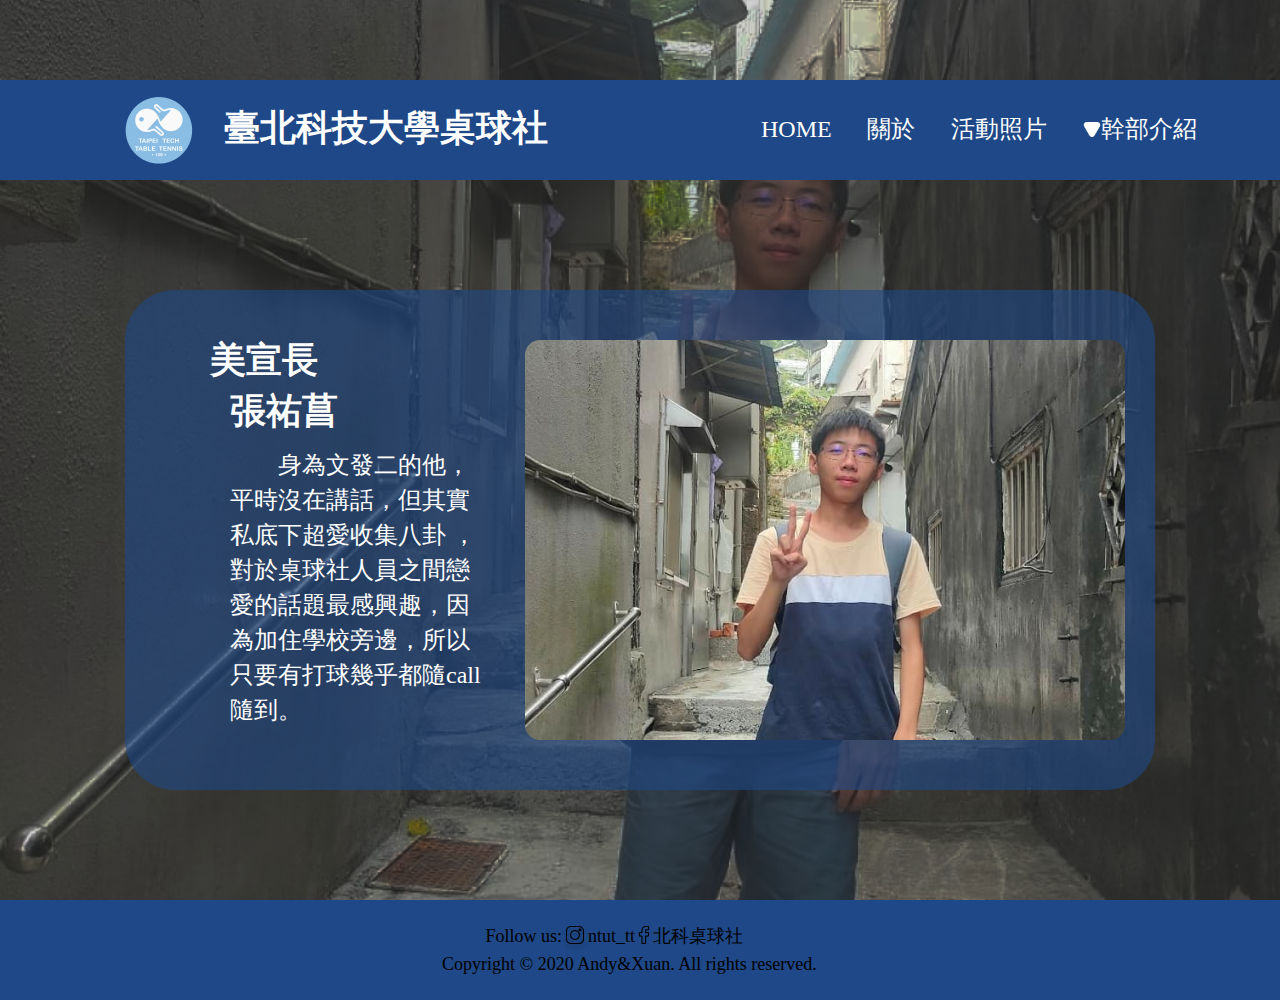
<file: 期中/member/Artist/index.html>
<!DOCTYPE>
<!DOCTYPE html>
<html lang="en">

<head>
    <meta charset="UTF-8">
    <title>Activity</title>
    <link rel="stylesheet" href="style.css">
    <link rel="stylesheet" href="../../css/normalize.css">
    <script src="https://code.jquery.com/jquery-3.5.1.min.js"></script>
    <script src="../../js/script.js"></script>
    <meta name="viewport" content="width=device-width, initial-scale=1.0">
</head>

<body>
    <!--Header Tag-->
    <header>

        <div class="IconTitle">
            <div class="icon_container">
                <img class="logo" src="../../img/logo.png">
            </div>
            <h1 class="title">臺北科技大學桌球社</h1>
        </div>

        <nav>
            <ul class="nav_list">
                <li class="nav-list-item"><a href=/index.html>HOME</a></li>
                <li class="nav-list-item"><a href=/about.html>關於</a></li>
                <li class="nav-list-item"><a href=/EventPhoto.html>活動照片</a></li>
                <li class="nav-list-item">
                    <a href=""><img class="down" src="../../img/down.png">幹部介紹</a>
                    <ul class="nav-member">
                        <div class="extain">
                            <li class="nav-list-item nav-list-item-link">
                                <a href="../Leader/index.html">社長</a>
                            </li>
                            <li class="nav-list-item nav-list-item-link">
                                <a href="../Deputy/index.html">副社</a>
                            </li>
                            <li class="nav-list-item nav-list-item-link">
                                <a href="../Activity/index.html">活動</a>
                            </li>
                            <li class="nav-list-item nav-list-item-link">
                                <a href="../Finance/index.html">財務</a>
                            </li>
                            <li class="nav-list-item nav-list-item-link">
                                <a href="../Artist/index.html">美宣</a>
                            </li>
                            <li class="nav-list-item nav-list-item-link">
                                <a href="../Equipment/index.html">器材</a>
                            </li>
                            <li class="nav-list-item nav-list-item-link">
                                <a href="../Photography/index.html">攝影</a>
                            </li>
                        </div>
                    </ul>
                </li>

            </ul>
        </nav>
    </header>
    <!--Main Area-->
    <main>
        <div class="Main-container">
            <div class="Main-container-drc">
                <h1 class="Main-container-drc-title">
                    美宣長
                </h1>
                <h1 class="name">
                    張祐菖
                </h1>
                <p class="Main-Cotainer-drc-article">
                    &nbsp;&nbsp;&nbsp;&nbsp;&nbsp;&nbsp;&nbsp;&nbsp;身為文發二的他，平時沒在講話，但其實私底下超愛收集八卦
                    ，對於桌球社人員之間戀愛的話題最感興趣，因為加住學校旁邊，所以只要有打球幾乎都隨call隨到。
                </p>
            </div>
            <div class="Main-container-IMG">
                <img src="/img/Artist.png" alt="">
            </div>
        </div>
    </main>
    <!--Footer Tag-->
    <footer>
        <div class="footer_container">
            <div class="top">
                <div class="us">Follow us: </div>
                <div class="ig">
                    <img class="ins" src="../../img/instagram.png">
                </div>
                <div class="ntut">ntut_tt </div>
                <div class="fb">
                    <img class="fb" src="../../img/facebook.png">
                </div>
                <div class="ttc">北科桌球社</div>
            </div>

            <div class="bottom">Copyright © 2020 Andy&Xuan. All rights reserved.</div>
        </div>
    </footer>
</body>

</html>
</file>
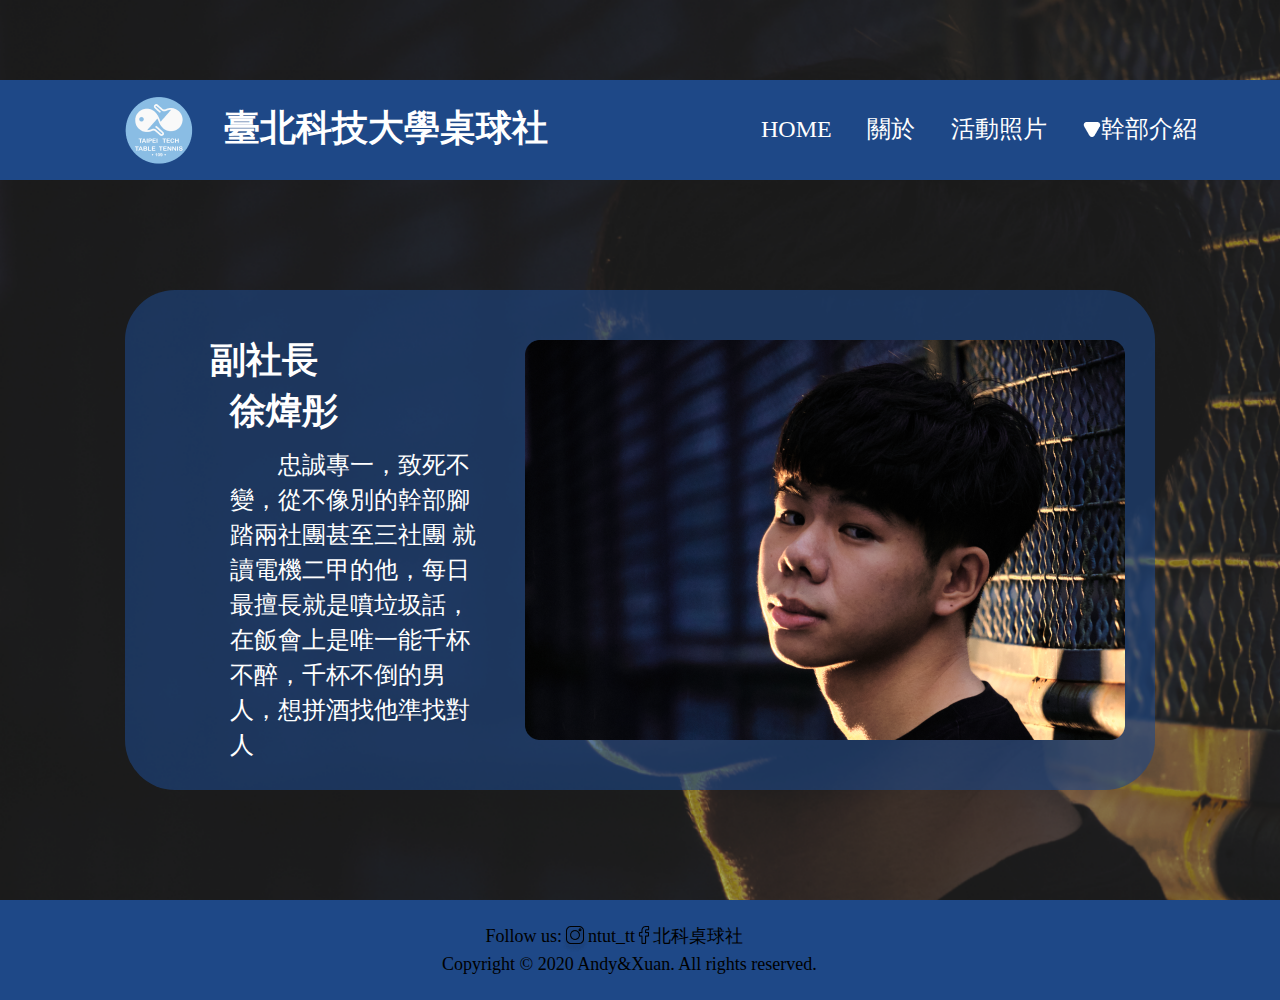
<file: 期中/member/Deputy/index.html>
<!DOCTYPE>
<!DOCTYPE html>
<html lang="en">

<head>
    <meta charset="UTF-8">
    <title>Activity</title>
    <link rel="stylesheet" href="style.css">
    <link rel="stylesheet" href="../../css/normalize.css">
    <script src="https://code.jquery.com/jquery-3.5.1.min.js"></script>
    <script src="../../js/script.js"></script>
    <meta name="viewport" content="width=device-width, initial-scale=1.0">
</head>

<body>
    <!--Header Tag-->
    <header>

        <div class="IconTitle">
            <div class="icon_container">
                <img class="logo" src="../../img/logo.png">
            </div>
            <h1 class="title">臺北科技大學桌球社</h1>
        </div>

        <nav>
            <ul class="nav_list">
                <li class="nav-list-item"><a href=/index.html>HOME</a></li>
                <li class="nav-list-item"><a href=/about.html>關於</a></li>
                <li class="nav-list-item"><a href=/EventPhoto.html>活動照片</a></li>
                <li class="nav-list-item">
                    <a href=""><img class="down" src="../../img/down.png">幹部介紹</a>
                    <ul class="nav-member">
                        <div class="extain">
                            <li class="nav-list-item nav-list-item-link">
                                <a href="../Leader/index.html">社長</a>
                            </li>
                            <li class="nav-list-item nav-list-item-link">
                                <a href="../Deputy/index.html">副社</a>
                            </li>
                            <li class="nav-list-item nav-list-item-link">
                                <a href="../Activity/index.html">活動</a>
                            </li>
                            <li class="nav-list-item nav-list-item-link">
                                <a href="../Finance/index.html">財務</a>
                            </li>
                            <li class="nav-list-item nav-list-item-link">
                                <a href="../Artist/index.html">美宣</a>
                            </li>
                            <li class="nav-list-item nav-list-item-link">
                                <a href="../Equipment/index.html">器材</a>
                            </li>
                            <li class="nav-list-item nav-list-item-link">
                                <a href="../Photography/index.html">攝影</a>
                            </li>
                        </div>
                    </ul>
                </li>

            </ul>
        </nav>
    </header>
    <!--Main Area-->
    <main>
        <div class="Main-container">
            <div class="Main-container-drc">
                <h1 class="Main-container-drc-title">
                    副社長
                </h1>
                <h1 class="name">
                    徐煒彤
                </h1>
                <p class="Main-Cotainer-drc-article">
                    &nbsp;&nbsp;&nbsp;&nbsp;&nbsp;&nbsp;&nbsp;&nbsp;忠誠專一，致死不變，從不像別的幹部腳踏兩社團甚至三社團
                    就讀電機二甲的他，每日最擅長就是噴垃圾話，在飯會上是唯一能千杯不醉，千杯不倒的男人，想拼酒找他準找對人
                </p>
            </div>
            <div class="Main-container-IMG">
                <img src="/img/Deputy.png" alt="">
            </div>
        </div>
    </main>
    <!--Footer Tag-->
    <footer>
        <div class="footer_container">
            <div class="top">
                <div class="us">Follow us: </div>
                <div class="ig">
                    <img class="ins" src="../../img/instagram.png">
                </div>
                <div class="ntut">ntut_tt </div>
                <div class="fb">
                    <img class="fb" src="../../img/facebook.png">
                </div>
                <div class="ttc">北科桌球社</div>
            </div>

            <div class="bottom">Copyright © 2020 Andy&Xuan. All rights reserved.</div>
        </div>
    </footer>
</body>

</html>
</file>
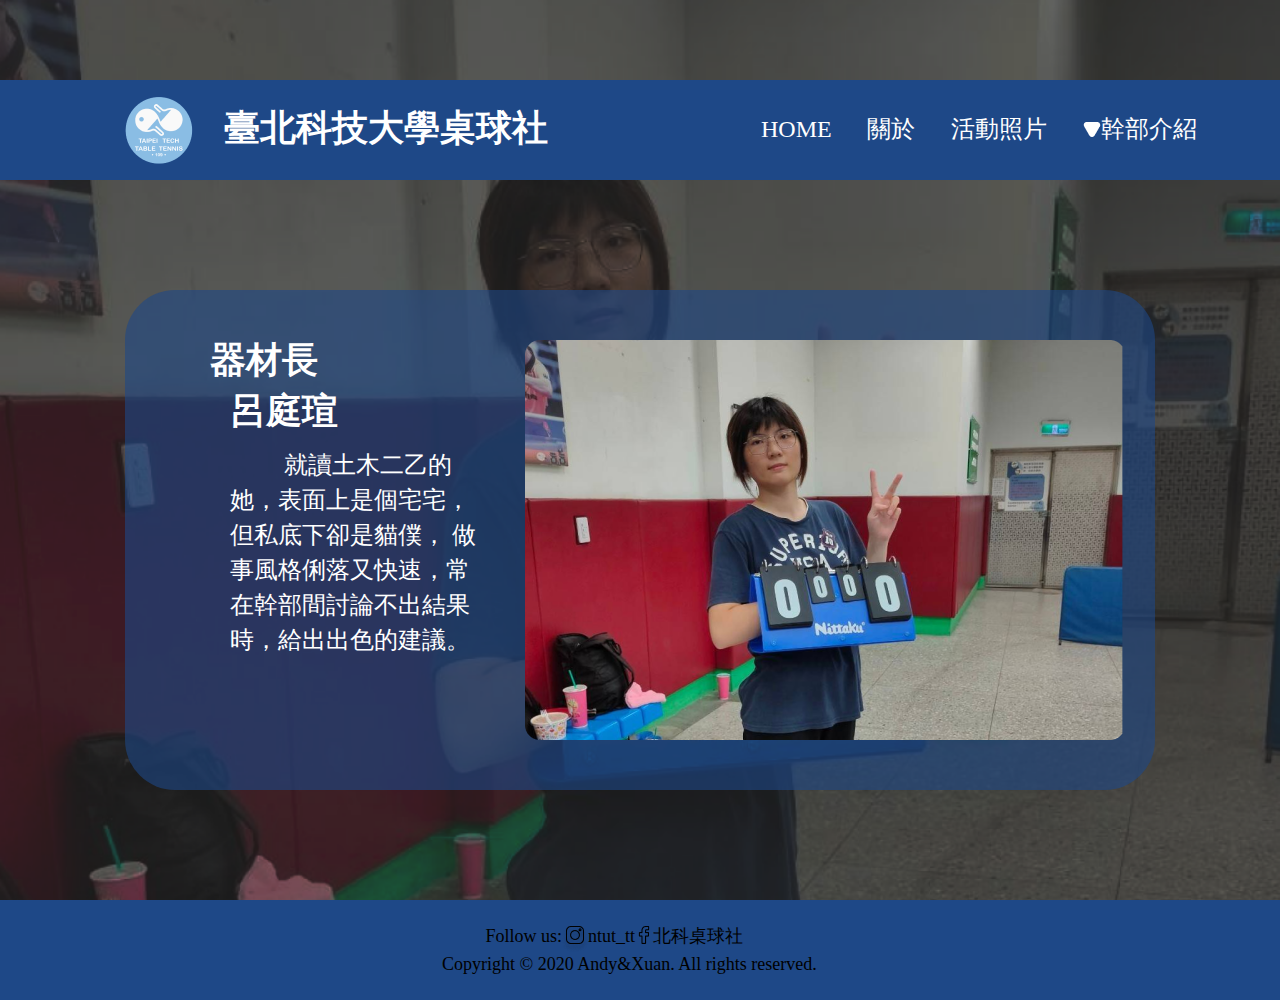
<file: 期中/member/Equipment/index.html>
<!DOCTYPE>
<!DOCTYPE html>
<html lang="en">

<head>
    <meta charset="UTF-8">
    <title>Activity</title>
    <link rel="stylesheet" href="style.css">
    <link rel="stylesheet" href="../../css/normalize.css">
    <script src="https://code.jquery.com/jquery-3.5.1.min.js"></script>
    <script src="../../js/script.js"></script>
    <meta name="viewport" content="width=device-width, initial-scale=1.0">
</head>

<body>
    <!--Header Tag-->
    <header>

        <div class="IconTitle">
            <div class="icon_container">
                <img class="logo" src="../../img/logo.png">
            </div>
            <h1 class="title">臺北科技大學桌球社</h1>
        </div>

        <nav>
            <ul class="nav_list">
                <li class="nav-list-item"><a href=/index.html>HOME</a></li>
                <li class="nav-list-item"><a href=/about.html>關於</a></li>
                <li class="nav-list-item"><a href=/EventPhoto.html>活動照片</a></li>
                <li class="nav-list-item">
                    <a href=""><img class="down" src="../../img/down.png">幹部介紹</a>
                    <ul class="nav-member">
                        <div class="extain">
                            <li class="nav-list-item nav-list-item-link">
                                <a href="../Leader/index.html">社長</a>
                            </li>
                            <li class="nav-list-item nav-list-item-link">
                                <a href="../Deputy/index.html">副社</a>
                            </li>
                            <li class="nav-list-item nav-list-item-link">
                                <a href="../Activity/index.html">活動</a>
                            </li>
                            <li class="nav-list-item nav-list-item-link">
                                <a href="../Finance/index.html">財務</a>
                            </li>
                            <li class="nav-list-item nav-list-item-link">
                                <a href="../Artist/index.html">美宣</a>
                            </li>
                            <li class="nav-list-item nav-list-item-link">
                                <a href="../Equipment/index.html">器材</a>
                            </li>
                            <li class="nav-list-item nav-list-item-link">
                                <a href="../Photography/index.html">攝影</a>
                            </li>
                        </div>
                    </ul>
                </li>

            </ul>
        </nav>
    </header>
    <!--Main Area-->
    <main>
        <div class="Main-container">
            <div class="Main-container-drc">
                <h1 class="Main-container-drc-title">
                    器材長
                </h1>
                <h1 class="name">
                    呂庭瑄
                </h1>
                <p class="Main-Cotainer-drc-article">
                    &nbsp;&nbsp;&nbsp;&nbsp;&nbsp;&nbsp;&nbsp;&nbsp;
                    就讀土木二乙的她，表面上是個宅宅，但私底下卻是貓僕，
                    做事風格俐落又快速，常在幹部間討論不出結果時，給出出色的建議。
                </p>
            </div>
            <div class="Main-container-IMG">
                <img src="/img/Equipment.png" alt="">
            </div>
        </div>
    </main>
    <!--Footer Tag-->
    <footer>
        <div class="footer_container">
            <div class="top">
                <div class="us">Follow us: </div>
                <div class="ig">
                    <img class="ins" src="../../img/instagram.png">
                </div>
                <div class="ntut">ntut_tt </div>
                <div class="fb">
                    <img class="fb" src="../../img/facebook.png">
                </div>
                <div class="ttc">北科桌球社</div>
            </div>

            <div class="bottom">Copyright © 2020 Andy&Xuan. All rights reserved.</div>
        </div>
    </footer>
</body>

</html>
</file>
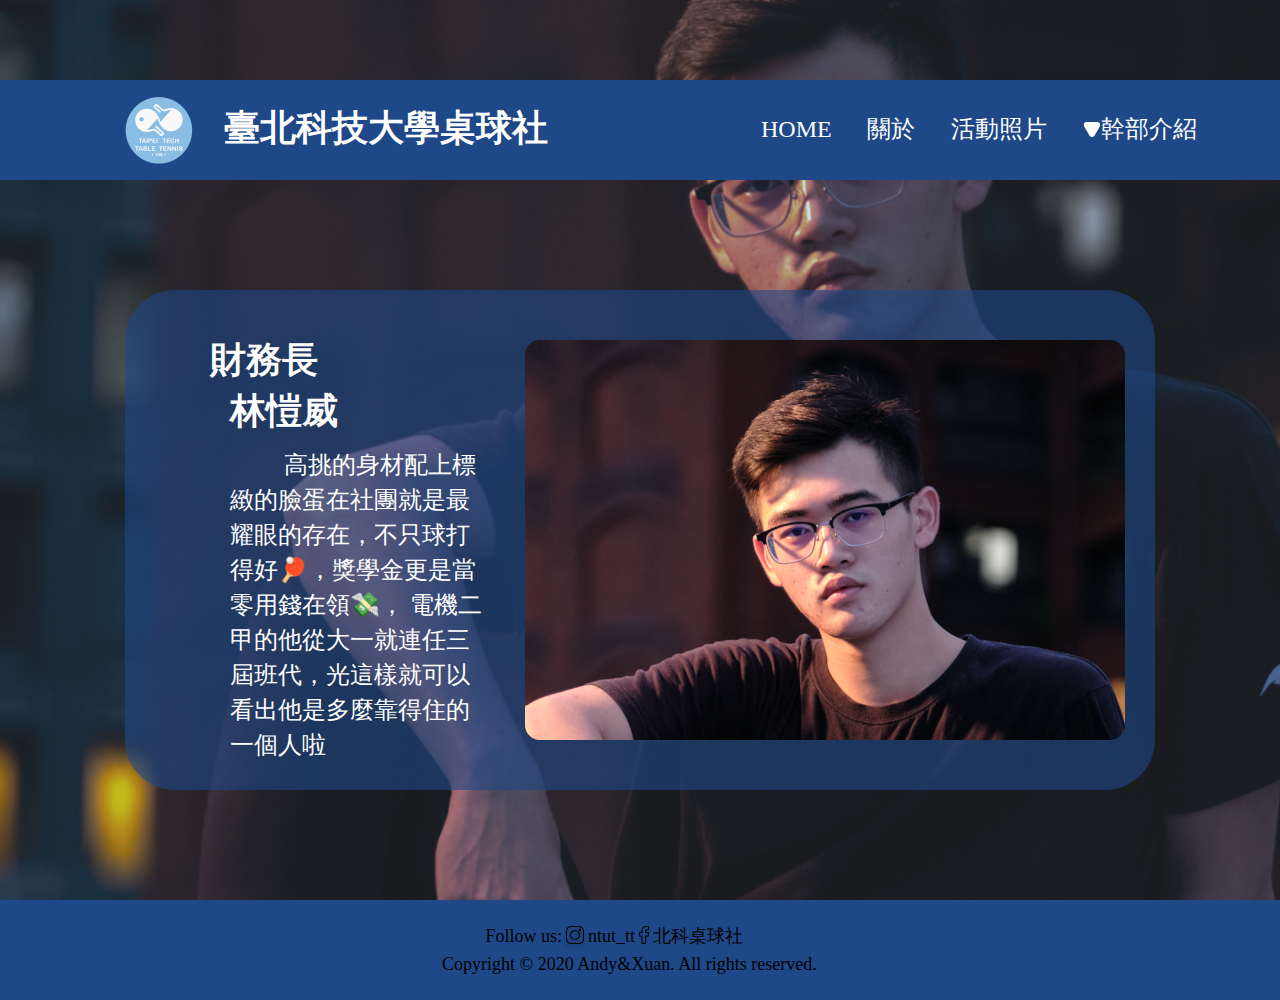
<file: 期中/member/Finance/index.html>
<!DOCTYPE>
<!DOCTYPE html>
<html lang="en">

<head>
    <meta charset="UTF-8">
    <title>Activity</title>
    <link rel="stylesheet" href="style.css">
    <link rel="stylesheet" href="../../css/normalize.css">
    <script src="https://code.jquery.com/jquery-3.5.1.min.js"></script>
    <script src="../../js/script.js"></script>
    <meta name="viewport" content="width=device-width, initial-scale=1.0">
</head>

<body>
    <!--Header Tag-->
    <header>

        <div class="IconTitle">
            <div class="icon_container">
                <img class="logo" src="../../img/logo.png">
            </div>
            <h1 class="title">臺北科技大學桌球社</h1>
        </div>

        <nav>
            <ul class="nav_list">
                <li class="nav-list-item"><a href=/index.html>HOME</a></li>
                <li class="nav-list-item"><a href=/about.html>關於</a></li>
                <li class="nav-list-item"><a href=/EventPhoto.html>活動照片</a></li>
                <li class="nav-list-item">
                    <a href=""><img class="down" src="../../img/down.png">幹部介紹</a>
                    <ul class="nav-member">
                        <div class="extain">
                            <li class="nav-list-item nav-list-item-link">
                                <a href="../Leader/index.html">社長</a>
                            </li>
                            <li class="nav-list-item nav-list-item-link">
                                <a href="../Deputy/index.html">副社</a>
                            </li>
                            <li class="nav-list-item nav-list-item-link">
                                <a href="../Activity/index.html">活動</a>
                            </li>
                            <li class="nav-list-item nav-list-item-link">
                                <a href="../Finance/index.html">財務</a>
                            </li>
                            <li class="nav-list-item nav-list-item-link">
                                <a href="../Artist/index.html">美宣</a>
                            </li>
                            <li class="nav-list-item nav-list-item-link">
                                <a href="../Equipment/index.html">器材</a>
                            </li>
                            <li class="nav-list-item nav-list-item-link">
                                <a href="../Photography/index.html">攝影</a>
                            </li>
                        </div>
                    </ul>
                </li>

            </ul>
        </nav>
    </header>
    <!--Main Area-->
    <main>
        <div class="Main-container">
            <div class="Main-container-drc">
                <h1 class="Main-container-drc-title">
                    財務長
                </h1>
                <h1 class="name">
                    林愷威
                </h1>
                <p class="Main-Cotainer-drc-article">
                    &nbsp;&nbsp;&nbsp;&nbsp;&nbsp;&nbsp;&nbsp;&nbsp;
                    高挑的身材配上標緻的臉蛋在社團就是最耀眼的存在，不只球打得好🏓，獎學金更是當零用錢在領💸，
                    電機二甲的他從大一就連任三屆班代，光這樣就可以看出他是多麼靠得住的一個人啦
                </p>
            </div>
            <div class="Main-container-IMG">
                <img src="/img/Finance.png" alt="">
            </div>
        </div>
    </main>
    <!--Footer Tag-->
    <footer>
        <div class="footer_container">
            <div class="top">
                <div class="us">Follow us: </div>
                <div class="ig">
                    <img class="ins" src="../../img/instagram.png">
                </div>
                <div class="ntut">ntut_tt </div>
                <div class="fb">
                    <img class="fb" src="../../img/facebook.png">
                </div>
                <div class="ttc">北科桌球社</div>
            </div>

            <div class="bottom">Copyright © 2020 Andy&Xuan. All rights reserved.</div>
        </div>
    </footer>
</body>

</html>
</file>
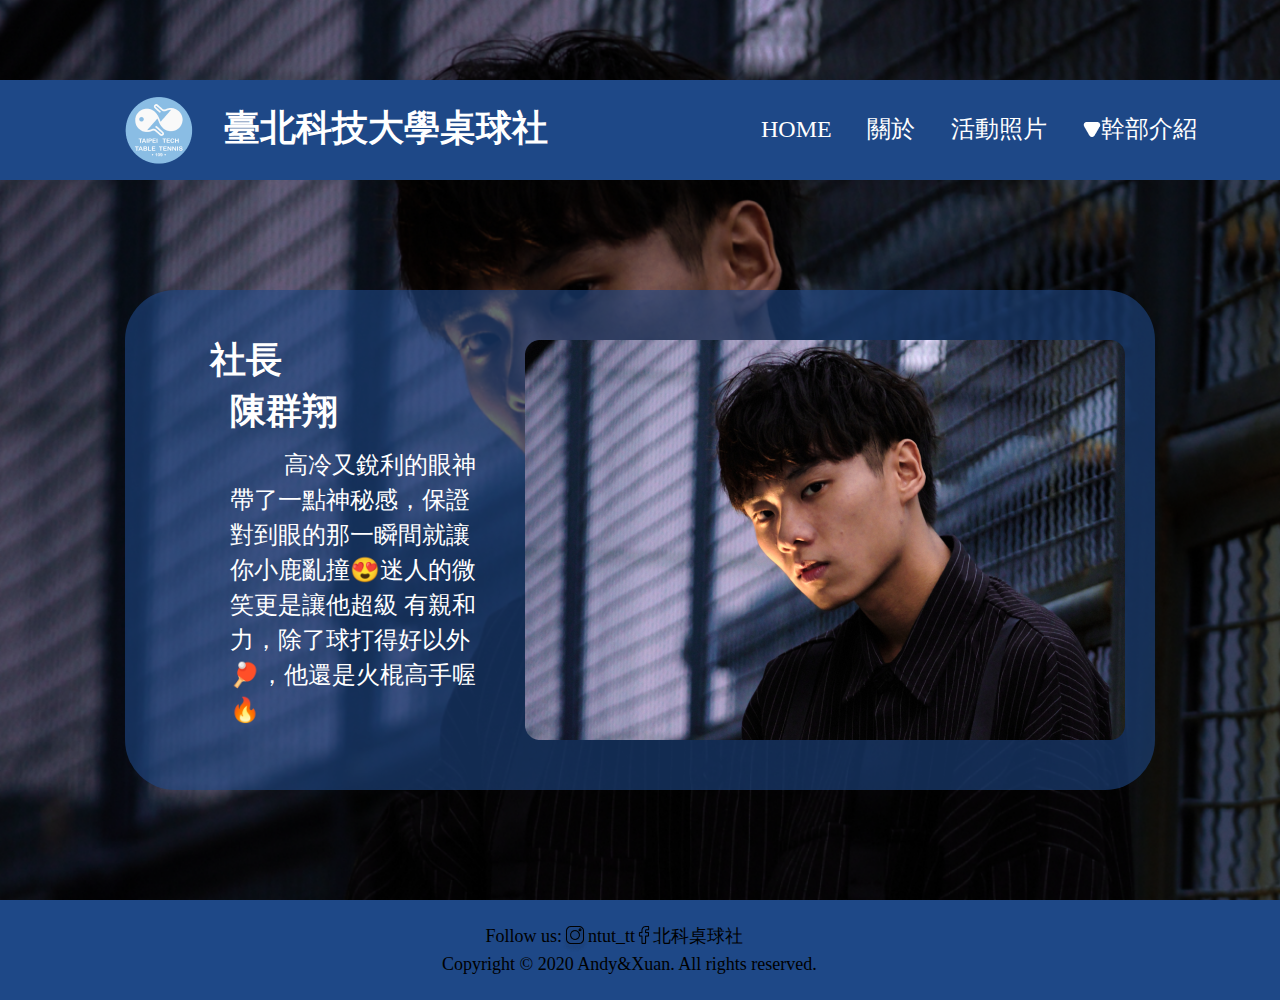
<file: 期中/member/Leader/index.html>
<!DOCTYPE>
<!DOCTYPE html>
<html lang="en">

<head>
    <meta charset="UTF-8">
    <title>Activity</title>
    <link rel="stylesheet" href="style.css">
    <link rel="stylesheet" href="../../css/normalize.css">
    <script src="https://code.jquery.com/jquery-3.5.1.min.js"></script>
    <script src="../../js/script.js"></script>
    <meta name="viewport" content="width=device-width, initial-scale=1.0">
</head>

<body>
    <!--Header Tag-->
    <header>

        <div class="IconTitle">
            <div class="icon_container">
                <img class="logo" src="../../img/logo.png">
            </div>
            <h1 class="title">臺北科技大學桌球社</h1>
        </div>

        <nav>
            <ul class="nav_list">
                <li class="nav-list-item"><a href=/index.html>HOME</a></li>
                <li class="nav-list-item"><a href=/about.html>關於</a></li>
                <li class="nav-list-item"><a href=/EventPhoto.html>活動照片</a></li>
                <li class="nav-list-item">
                    <a href=""><img class="down" src="../../img/down.png">幹部介紹</a>
                    <ul class="nav-member">
                        <div class="extain">
                            <li class="nav-list-item nav-list-item-link">
                                <a href="../Leader/index.html">社長</a>
                            </li>
                            <li class="nav-list-item nav-list-item-link">
                                <a href="../Deputy/index.html">副社</a>
                            </li>
                            <li class="nav-list-item nav-list-item-link">
                                <a href="../Activity/index.html">活動</a>
                            </li>
                            <li class="nav-list-item nav-list-item-link">
                                <a href="../Finance/index.html">財務</a>
                            </li>
                            <li class="nav-list-item nav-list-item-link">
                                <a href="../Artist/index.html">美宣</a>
                            </li>
                            <li class="nav-list-item nav-list-item-link">
                                <a href="../Equipment/index.html">器材</a>
                            </li>
                            <li class="nav-list-item nav-list-item-link">
                                <a href="../Photography/index.html">攝影</a>
                            </li>
                        </div>
                    </ul>
                </li>

            </ul>
        </nav>
    </header>
    <!--Main Area-->
    <main>
        <div class="Main-container">
            <div class="Main-container-drc">
                <h1 class="Main-container-drc-title">
                    社長
                </h1>
                <h1 class="name">
                    陳群翔
                </h1>
                <p class="Main-Cotainer-drc-article">
                    &nbsp;&nbsp;&nbsp;&nbsp;&nbsp;&nbsp;&nbsp;&nbsp;
                    高冷又銳利的眼神帶了一點神秘感，保證對到眼的那一瞬間就讓你小鹿亂撞😍迷人的微笑更是讓他超級
                    有親和力，除了球打得好以外🏓，他還是火棍高手喔🔥
                </p>
            </div>
            <div class="Main-container-IMG">
                <img src="/img/Leader.png" alt="">
            </div>
        </div>
    </main>
    <!--Footer Tag-->
    <footer>
        <div class="footer_container">
            <div class="top">
                <div class="us">Follow us: </div>
                <div class="ig">
                    <img class="ins" src="../../img/instagram.png">
                </div>
                <div class="ntut">ntut_tt </div>
                <div class="fb">
                    <img class="fb" src="../../img/facebook.png">
                </div>
                <div class="ttc">北科桌球社</div>
            </div>

            <div class="bottom">Copyright © 2020 Andy&Xuan. All rights reserved.</div>
        </div>
    </footer>
</body>

</html>
</file>
<file: css/style.css>
html{
    background-color: #131F30;
    box-sizing: border-box;
}
*, *:before, *:after {
	box-sizing: inherit;
}

body{
    /* background-image:url(/img/cover.png); */
    background-size: cover;
    margin: 0;
    padding: 0;
}
header{
    background-color: #1E4887;
    color: white;
    margin-top: 40px;
    width: auto;
    padding: 25px;
    display: flex;
    justify-content: space-between;
}


.IconTitle{
    height: 69px;
    width: 428px;
    align-self: center;
    display: flex;
}
.icon_container{
    display: none;
    align-self: center;
    height: 69px;
    width: 70px;
}
.title{
    font-size: 36px;
    align-self: center;
    margin-left: 20px;
    height: 44px;
    width: 328px;
}
nav{
    /* display: flex; */
    /* justify-content: space-between; */
    /* width: 436px; */
    align-self: center;
    /* margin-right: 83px; */
}
.nav__menu{
    align-self: center;
    display: block;
	font-size: 3em;
	/* position: absolute; */
	/* padding: 0 auto; */
	border-radius: 4px;
}
.nav__menu:hover {
	background-color: darkgray;
	color: white;
	cursor: pointer;
	/* 滑鼠改變樣式 */
}
.nav_list{
    display: none;
}

.nav-member{
    display: none;
    padding-top: 45px;
}
.extain{
    background-color: #1E4887;
    border-radius: 5px;
    padding-left: 12px;
    padding-top: 10px;
    padding-bottom: 1px; 
}
.nav-list-item-link{
    margin-bottom: 10px;
}
a {
    text-decoration:none;
    color: white;
}
.nav-list-item :hover{
    color: #81A7DF;
}
@media screen and (min-width: 1280px) {

    .icon_container{
        display: block;
        align-self: center;
        height: 69px;
        width: 70px;
    }
    .nav__menu {
		display: none;
    }
    .nav_list{
        display: block;
        display: flex;
        padding:0px;
        /* width: 436px; */
        height: 28px;
        font-size: 24px;
        color: white;
        list-style: none;
        justify-content: space-between;
    }
    .nav-list-item{
        margin-right: 30px;
        list-style: none;
    }

    .header{
        margin-top: 120px !important;
    }
}
main{
    display: flex;
    width: 362px;
    flex-wrap: wrap;
    margin:40px auto;
}
.mainimg{
    margin: 60px auto;
}
.andy{
    /*width: 1280px;*/
    color: white;
    font-size: 24px;
    /* padding-left: 85px; */
    /* padding-top: 510; */
    /* height: 408px; */
    width: 362px ;
}
.mainimg1{
    height: 150px;
    /* margin-bottom: 50px; */
}
.midimg1aa{
    margin-bottom: 50px;
}
.midimg2{
    display: none;
    height: 150px;

}
.video{
    display: block;
    margin: auto ;
}
@media screen and (min-width: 768px) {
    main{
        width: 574px;
    }
    .mainimgaa{
        width: 574px;
        height: auto;
    }
    .andy{
        width: 574px ;
        font-size: 36px;
    }
    .mainimg1{
        height: 200px;
        /* margin-bottom: 50px; */
    }

}
@media screen and (min-width: 1280px) {
    main{
        width: 1280px;
        justify-content: space-between;
    }
    .mainimg1{
        height: 240px;
        /* margin-bottom: 50px; */
    }
    .midimg2{
        display: block;
        height: 240px;
    
    }
}
footer{
    display:flex;
    width: auto;
    height: 100px;
    background-color: #1E4887;
    align-items: center;
    justify-content: center;
}
.footer_container{
    font-size: 18px;
    width: 396px;
    height: 59px;
    display:flex;
    align-items: center;
    justify-content: center;
    flex-direction: column;
}
.top{
    width: 309px;
    height: 28px;
    display: flex;
}
.bottom{
    width: 396px;
    height: 21px;
}
.col-xs-11 {width: 91.662%}
.col-xs-10 {width: 83.332%;}
.col-xs-9 {width: 75%;}
.col-xs-8 {width: 66.662%;}
.col-xs-7 {width: 58.331%}
.col-xs-6 {width: 50%;}
.col-xs-5 {width: 41.662%}
.col-xs-4 {width: 33.332%;}
.col-xs-3 {width: 25%;}
.col-xs-2 {width: 16.662%;}
.col-xs-1 {width: 8.332%;}

@media screen and (min-width: 768px) {

	.col-sm-11 {width: 91.662%}
	.col-sm-10 {width: 83.332%;}
	.col-sm-9 {width: 75%;}
	.col-sm-8 {width: 66.662%;}
	.col-sm-7 {width: 58.331%}
	.col-sm-6 {width: 50%;}
	.col-sm-5 {width: 41.662%}
	.col-sm-4 {width: 33.332%;}
	.col-sm-3 {width: 25%;}
	.col-sm-2 {width: 16.662%;}
	.col-sm-1 {width: 8.332%;}

}


@media screen and (min-width: 1024px) {

	.col-md-11 {width: 91.662%}
	.col-md-10 {width: 83.332%;}
	.col-md-9 {width: 75%;}
	.col-md-8 {width: 66.662%;}
	.col-md-7 {width: 58.331%}
	.col-md-6 {width: 50%;}
	.col-md-5 {width: 41.662%}
	.col-md-4 {width: 33.332%;}
	.col-md-3 {width: 25%;}
	.col-md-2 {width: 16.662%;}
	.col-md-1 {width: 8.332%;}

}

@media screen and (min-width: 1280px) {

	.col-lg-11 {width: 91.662%}
	.col-lg-10 {width: 83.332%;}
	.col-lg-9 {width: 75%;}
	.col-lg-8 {width: 66.662%;}
	.col-lg-7 {width: 58.331%}
	.col-lg-6 {width: 50%;}
	.col-lg-5 {width: 41.662%}
	.col-lg-4 {width: 33.332%;}
	.col-lg-3 {width: 25%;}
	.col-lg-2 {width: 16.662%;}
	.col-lg-1 {width: 8.332%;}

}
</file>
<file: 期中/css/style.css>
body{
    background-image:url(/img/cover.png);
    background-size: cover;
}
header{
    background-color: #1E4887;
    color: white;
    margin-top: 80px;
    width: auto;
    height: 100px;
    display: flex;
    justify-content: space-between;
}


.IconTitle{
    margin-left: 124px;
    height: 69px;
    width: 428px;
    align-self: center;
    display: flex;
}
.icon_container{
    align-self: center;
    height: 69px;
    width: 70px;
}
.title{
    font-size: 36px;
    align-self: center;
    margin-left: 30px;
    height: 44px;
    width: 328px;
}
nav{
    display: flex;
    width: 436px;
    align-self: center;
    margin-right: 83px;
}
.nav_list{
    padding:0px;
    width: 436px;
    height: 28px;
    font-size: 24px;
    color: white;
    list-style: none;
    display: flex;
    justify-content: space-between;
    
}
.nav-list-item{
    list-style: none;
}
.nav-member{
    display: none;
    padding-top: 45px;
}
.extain{
    background-color: #1E4887;
    border-radius: 5px;
    padding-left: 12px;
    padding-top: 10px;
    padding-bottom: 1px; 
}
.nav-list-item-link{
    margin-bottom: 10px;
}
a {
    text-decoration:none;
    color: white;
}
.nav-list-item :hover{
    color: #81A7DF;
}

.andy{
    /*width: 1280px;*/
    color: white;
    font-size: 72px;
    padding-left: 85px;
    padding-top: 510;
    height: 1057px;
}
footer{
    display:flex;
    width: auto;
    height: 100px;
    background-color: #1E4887;
    align-items: center;
    justify-content: center;
}
.footer_container{
    font-size: 18px;
    width: 396px;
    height: 59px;
    display:flex;
    align-items: center;
    justify-content: center;
    flex-direction: column;
}
.top{
    width: 309px;
    height: 28px;
    display: flex;
}
.bottom{
    width: 396px;
    height: 21px;
}
</file>
<file: member/Activity/style.css>
body{
    background-image:url(../../img/ActivityBG.png);
    background-size: cover;
}
header{
    background-color: #1E4887;
    color: white;
    margin-top: 80px;
    width: auto;
    height: 100px;
    display: flex;
    justify-content: space-between;
}


.IconTitle{
    margin-left: 124px;
    height: 69px;
    width: 428px;
    align-self: center;
    display: flex;
}
.icon_container{
    align-self: center;
    height: 69px;
    width: 70px;
}
.title{
    font-size: 36px;
    align-self: center;
    margin-left: 30px;
    height: 44px;
    width: 328px;
}
nav{
    display: flex;
    width: 436px;
    align-self: center;
    margin-right: 83px;
}
.nav_list{
    padding:0px;
    width: 436px;
    height: 28px;
    font-size: 24px;
    color: white;
    list-style: none;
    display: flex;
    justify-content: space-between;
    
}
.nav-list-item{
    list-style: none;
}
.nav-member{
    display: none;
    padding-top: 45px;
}
.extain{
    background-color: #1E4887;
    border-radius: 5px;
    padding-left: 12px;
    padding-top: 10px;
    padding-bottom: 1px; 
}
.nav-list-item-link{
    margin-bottom: 10px;
}
a {
    text-decoration:none;
    color: white;
}
.nav-list-item :hover{
    color: #81A7DF;
}

.Main-container{
    margin: 110px auto; 
    height: 500px;
    width: 1030px;
    /* background: #1E4887; */
    background: rgba(30, 72, 135, 0.6);
    border-radius: 50px;
    /* opacity: 0.6; */
    display: flex;
    justify-content: space-between;
}

.Main-container-drc{
    width: 275px;
    margin-top: 50px;
    margin-left: 85px;
    color: white;
}
.Main-container-drc-title{
    margin: 0px 0px 10px 0px;
    font-size: 36px;
}
.name{
    font-size: 36px;
    margin: 0px 0px 15px 20px;
}
.Main-Cotainer-drc-article{
    line-height: 35px;
    margin: 0px 0px 0px 20px;
    font-size: 24px;
}
.Main-container-IMG{
    margin-right: 30px;
    margin-top: 50px;
}
footer{
    display:flex;
    width: auto;
    height: 100px;
    background-color: #1E4887;
    align-items: center;
    justify-content: center;
}
.footer_container{
    font-size: 18px;
    width: 396px;
    height: 59px;
    display:flex;
    align-items: center;
    justify-content: center;
    flex-direction: column;
}
.top{
    width: 309px;
    height: 28px;
    display: flex;
}
.bottom{
    width: 396px;
    height: 21px;
}
</file>
<file: member/Artist/style.css>
body{
    background-image:url(../../img/ArtistBG.png);
    background-size: cover;
}
header{
    background-color: #1E4887;
    color: white;
    margin-top: 80px;
    width: auto;
    height: 100px;
    display: flex;
    justify-content: space-between;
}


.IconTitle{
    margin-left: 124px;
    height: 69px;
    width: 428px;
    align-self: center;
    display: flex;
}
.icon_container{
    align-self: center;
    height: 69px;
    width: 70px;
}
.title{
    font-size: 36px;
    align-self: center;
    margin-left: 30px;
    height: 44px;
    width: 328px;
}
nav{
    display: flex;
    width: 436px;
    align-self: center;
    margin-right: 83px;
}
.nav_list{
    padding:0px;
    width: 436px;
    height: 28px;
    font-size: 24px;
    color: white;
    list-style: none;
    display: flex;
    justify-content: space-between;
    
}
.nav-list-item{
    list-style: none;
}
.nav-member{
    display: none;
    padding-top: 45px;
}
.extain{
    background-color: #1E4887;
    border-radius: 5px;
    padding-left: 12px;
    padding-top: 10px;
    padding-bottom: 1px; 
}
.nav-list-item-link{
    margin-bottom: 10px;
}
a {
    text-decoration:none;
    color: white;
}
.nav-list-item :hover{
    color: #81A7DF;
}

.Main-container{
    margin: 110px auto; 
    height: 500px;
    width: 1030px;
    /* background: #1E4887; */
    background: rgba(30, 72, 135, 0.6);
    border-radius: 50px;
    /* opacity: 0.6; */
    display: flex;
    justify-content: space-between;
}

.Main-container-drc{
    width: 275px;
    margin-top: 50px;
    margin-left: 85px;
    color: white;
}
.Main-container-drc-title{
    margin: 0px 0px 10px 0px;
    font-size: 36px;
}
.name{
    font-size: 36px;
    margin: 0px 0px 15px 20px;
}
.Main-Cotainer-drc-article{
    line-height: 35px;
    margin: 0px 0px 0px 20px;
    font-size: 24px;
}
.Main-container-IMG{
    margin-right: 30px;
    margin-top: 50px;
}
footer{
    display:flex;
    width: auto;
    height: 100px;
    background-color: #1E4887;
    align-items: center;
    justify-content: center;
}
.footer_container{
    font-size: 18px;
    width: 396px;
    height: 59px;
    display:flex;
    align-items: center;
    justify-content: center;
    flex-direction: column;
}
.top{
    width: 309px;
    height: 28px;
    display: flex;
}
.bottom{
    width: 396px;
    height: 21px;
}
</file>
<file: member/Deputy/style.css>
body{
    background-image:url(../../img/DeputyBG.png);
    background-size: cover;
}
header{
    background-color: #1E4887;
    color: white;
    margin-top: 80px;
    width: auto;
    height: 100px;
    display: flex;
    justify-content: space-between;
}


.IconTitle{
    margin-left: 124px;
    height: 69px;
    width: 428px;
    align-self: center;
    display: flex;
}
.icon_container{
    align-self: center;
    height: 69px;
    width: 70px;
}
.title{
    font-size: 36px;
    align-self: center;
    margin-left: 30px;
    height: 44px;
    width: 328px;
}
nav{
    display: flex;
    width: 436px;
    align-self: center;
    margin-right: 83px;
}
.nav_list{
    padding:0px;
    width: 436px;
    height: 28px;
    font-size: 24px;
    color: white;
    list-style: none;
    display: flex;
    justify-content: space-between;
    
}
.nav-list-item{
    list-style: none;
}
.nav-member{
    display: none;
    padding-top: 45px;
}
.extain{
    background-color: #1E4887;
    border-radius: 5px;
    padding-left: 12px;
    padding-top: 10px;
    padding-bottom: 1px; 
}
.nav-list-item-link{
    margin-bottom: 10px;
}
a {
    text-decoration:none;
    color: white;
}
.nav-list-item :hover{
    color: #81A7DF;
}

.Main-container{
    margin: 110px auto; 
    height: 500px;
    width: 1030px;
    /* background: #1E4887; */
    background: rgba(30, 72, 135, 0.6);
    border-radius: 50px;
    /* opacity: 0.6; */
    display: flex;
    justify-content: space-between;
}

.Main-container-drc{
    width: 275px;
    margin-top: 50px;
    margin-left: 85px;
    color: white;
}
.Main-container-drc-title{
    margin: 0px 0px 10px 0px;
    font-size: 36px;
}
.name{
    font-size: 36px;
    margin: 0px 0px 15px 20px;
}
.Main-Cotainer-drc-article{
    line-height: 35px;
    margin: 0px 0px 0px 20px;
    font-size: 24px;
}
.Main-container-IMG{
    margin-right: 30px;
    margin-top: 50px;
}
footer{
    display:flex;
    width: auto;
    height: 100px;
    background-color: #1E4887;
    align-items: center;
    justify-content: center;
}
.footer_container{
    font-size: 18px;
    width: 396px;
    height: 59px;
    display:flex;
    align-items: center;
    justify-content: center;
    flex-direction: column;
}
.top{
    width: 309px;
    height: 28px;
    display: flex;
}
.bottom{
    width: 396px;
    height: 21px;
}
</file>
<file: member/Equipment/style.css>
body{
    background-image:url(../../img/EquipmentBG.png);
    background-size: cover;
}
header{
    background-color: #1E4887;
    color: white;
    margin-top: 80px;
    width: auto;
    height: 100px;
    display: flex;
    justify-content: space-between;
}


.IconTitle{
    margin-left: 124px;
    height: 69px;
    width: 428px;
    align-self: center;
    display: flex;
}
.icon_container{
    align-self: center;
    height: 69px;
    width: 70px;
}
.title{
    font-size: 36px;
    align-self: center;
    margin-left: 30px;
    height: 44px;
    width: 328px;
}
nav{
    display: flex;
    width: 436px;
    align-self: center;
    margin-right: 83px;
}
.nav_list{
    padding:0px;
    width: 436px;
    height: 28px;
    font-size: 24px;
    color: white;
    list-style: none;
    display: flex;
    justify-content: space-between;
    
}
.nav-list-item{
    list-style: none;
}
.nav-member{
    display: none;
    padding-top: 45px;
}
.extain{
    background-color: #1E4887;
    border-radius: 5px;
    padding-left: 12px;
    padding-top: 10px;
    padding-bottom: 1px; 
}
.nav-list-item-link{
    margin-bottom: 10px;
}
a {
    text-decoration:none;
    color: white;
}
.nav-list-item :hover{
    color: #81A7DF;
}

.Main-container{
    margin: 110px auto; 
    height: 500px;
    width: 1030px;
    /* background: #1E4887; */
    background: rgba(30, 72, 135, 0.6);
    border-radius: 50px;
    /* opacity: 0.6; */
    display: flex;
    justify-content: space-between;
}

.Main-container-drc{
    width: 275px;
    margin-top: 50px;
    margin-left: 85px;
    color: white;
}
.Main-container-drc-title{
    margin: 0px 0px 10px 0px;
    font-size: 36px;
}
.name{
    font-size: 36px;
    margin: 0px 0px 15px 20px;
}
.Main-Cotainer-drc-article{
    line-height: 35px;
    margin: 0px 0px 0px 20px;
    font-size: 24px;
}
.Main-container-IMG{
    margin-right: 30px;
    margin-top: 50px;
}
footer{
    display:flex;
    width: auto;
    height: 100px;
    background-color: #1E4887;
    align-items: center;
    justify-content: center;
}
.footer_container{
    font-size: 18px;
    width: 396px;
    height: 59px;
    display:flex;
    align-items: center;
    justify-content: center;
    flex-direction: column;
}
.top{
    width: 309px;
    height: 28px;
    display: flex;
}
.bottom{
    width: 396px;
    height: 21px;
}
</file>
<file: member/Finance/style.css>
body{
    background-image:url(../../img/FinanceBG.png);
    background-size: cover;
}
header{
    background-color: #1E4887;
    color: white;
    margin-top: 80px;
    width: auto;
    height: 100px;
    display: flex;
    justify-content: space-between;
}


.IconTitle{
    margin-left: 124px;
    height: 69px;
    width: 428px;
    align-self: center;
    display: flex;
}
.icon_container{
    align-self: center;
    height: 69px;
    width: 70px;
}
.title{
    font-size: 36px;
    align-self: center;
    margin-left: 30px;
    height: 44px;
    width: 328px;
}
nav{
    display: flex;
    width: 436px;
    align-self: center;
    margin-right: 83px;
}
.nav_list{
    padding:0px;
    width: 436px;
    height: 28px;
    font-size: 24px;
    color: white;
    list-style: none;
    display: flex;
    justify-content: space-between;
    
}
.nav-list-item{
    list-style: none;
}
.nav-member{
    display: none;
    padding-top: 45px;
}
.extain{
    background-color: #1E4887;
    border-radius: 5px;
    padding-left: 12px;
    padding-top: 10px;
    padding-bottom: 1px; 
}
.nav-list-item-link{
    margin-bottom: 10px;
}
a {
    text-decoration:none;
    color: white;
}
.nav-list-item :hover{
    color: #81A7DF;
}

.Main-container{
    margin: 110px auto; 
    height: 500px;
    width: 1030px;
    /* background: #1E4887; */
    background: rgba(30, 72, 135, 0.6);
    border-radius: 50px;
    /* opacity: 0.6; */
    display: flex;
    justify-content: space-between;
}

.Main-container-drc{
    width: 275px;
    margin-top: 50px;
    margin-left: 85px;
    color: white;
}
.Main-container-drc-title{
    margin: 0px 0px 10px 0px;
    font-size: 36px;
}
.name{
    font-size: 36px;
    margin: 0px 0px 15px 20px;
}
.Main-Cotainer-drc-article{
    line-height: 35px;
    margin: 0px 0px 0px 20px;
    font-size: 24px;
}
.Main-container-IMG{
    margin-right: 30px;
    margin-top: 50px;
}
footer{
    display:flex;
    width: auto;
    height: 100px;
    background-color: #1E4887;
    align-items: center;
    justify-content: center;
}
.footer_container{
    font-size: 18px;
    width: 396px;
    height: 59px;
    display:flex;
    align-items: center;
    justify-content: center;
    flex-direction: column;
}
.top{
    width: 309px;
    height: 28px;
    display: flex;
}
.bottom{
    width: 396px;
    height: 21px;
}
</file>
<file: member/Leader/style.css>
body{
    background-image:url(../../img/LeaderBG.png);
    background-size: cover;
}
header{
    background-color: #1E4887;
    color: white;
    margin-top: 80px;
    width: auto;
    height: 100px;
    display: flex;
    justify-content: space-between;
}


.IconTitle{
    margin-left: 124px;
    height: 69px;
    width: 428px;
    align-self: center;
    display: flex;
}
.icon_container{
    align-self: center;
    height: 69px;
    width: 70px;
}
.title{
    font-size: 36px;
    align-self: center;
    margin-left: 30px;
    height: 44px;
    width: 328px;
}
nav{
    display: flex;
    width: 436px;
    align-self: center;
    margin-right: 83px;
}
.nav_list{
    padding:0px;
    width: 436px;
    height: 28px;
    font-size: 24px;
    color: white;
    list-style: none;
    display: flex;
    justify-content: space-between;
    
}
.nav-list-item{
    list-style: none;
}
.nav-member{
    display: none;
    padding-top: 45px;
}
.extain{
    background-color: #1E4887;
    border-radius: 5px;
    padding-left: 12px;
    padding-top: 10px;
    padding-bottom: 1px; 
}
.nav-list-item-link{
    margin-bottom: 10px;
}
a {
    text-decoration:none;
    color: white;
}
.nav-list-item :hover{
    color: #81A7DF;
}

.Main-container{
    margin: 110px auto; 
    height: 500px;
    width: 1030px;
    /* background: #1E4887; */
    background: rgba(30, 72, 135, 0.6);
    border-radius: 50px;
    /* opacity: 0.6; */
    display: flex;
    justify-content: space-between;
}

.Main-container-drc{
    width: 275px;
    margin-top: 50px;
    margin-left: 85px;
    color: white;
}
.Main-container-drc-title{
    margin: 0px 0px 10px 0px;
    font-size: 36px;
}
.name{
    font-size: 36px;
    margin: 0px 0px 15px 20px;
}
.Main-Cotainer-drc-article{
    line-height: 35px;
    margin: 0px 0px 0px 20px;
    font-size: 24px;
}
.Main-container-IMG{
    margin-right: 30px;
    margin-top: 50px;
}
footer{
    display:flex;
    width: auto;
    height: 100px;
    background-color: #1E4887;
    align-items: center;
    justify-content: center;
}
.footer_container{
    font-size: 18px;
    width: 396px;
    height: 59px;
    display:flex;
    align-items: center;
    justify-content: center;
    flex-direction: column;
}
.top{
    width: 309px;
    height: 28px;
    display: flex;
}
.bottom{
    width: 396px;
    height: 21px;
}
</file>
<file: member/Photography/style.css>
body{
    background-image:url(../../img/PhotographyBG.png);
    background-size: cover;
}
header{
    background-color: #1E4887;
    color: white;
    margin-top: 80px;
    width: auto;
    height: 100px;
    display: flex;
    justify-content: space-between;
}


.IconTitle{
    margin-left: 124px;
    height: 69px;
    width: 428px;
    align-self: center;
    display: flex;
}
.icon_container{
    align-self: center;
    height: 69px;
    width: 70px;
}
.title{
    font-size: 36px;
    align-self: center;
    margin-left: 30px;
    height: 44px;
    width: 328px;
}
nav{
    display: flex;
    width: 436px;
    align-self: center;
    margin-right: 83px;
}
.nav_list{
    padding:0px;
    width: 436px;
    height: 28px;
    font-size: 24px;
    color: white;
    list-style: none;
    display: flex;
    justify-content: space-between;
    
}
.nav-list-item{
    list-style: none;
}
.nav-member{
    display: none;
    padding-top: 45px;
}
.extain{
    background-color: #1E4887;
    border-radius: 5px;
    padding-left: 12px;
    padding-top: 10px;
    padding-bottom: 1px; 
}
.nav-list-item-link{
    margin-bottom: 10px;
}
a {
    text-decoration:none;
    color: white;
}
.nav-list-item :hover{
    color: #81A7DF;
}

.Main-container{
    margin: 110px auto; 
    height: 500px;
    width: 1030px;
    /* background: #1E4887; */
    background: rgba(30, 72, 135, 0.6);
    border-radius: 50px;
    /* opacity: 0.6; */
    display: flex;
    justify-content: space-between;
}

.Main-container-drc{
    width: 275px;
    margin-top: 50px;
    margin-left: 85px;
    color: white;
}
.Main-container-drc-title{
    margin: 0px 0px 10px 0px;
    font-size: 36px;
}
.name{
    font-size: 36px;
    margin: 0px 0px 15px 20px;
}
.Main-Cotainer-drc-article{
    line-height: 35px;
    margin: 0px 0px 0px 20px;
    font-size: 24px;
}
.Main-container-IMG{
    margin-right: 30px;
    margin-top: 50px;
}
footer{
    display:flex;
    width: auto;
    height: 100px;
    background-color: #1E4887;
    align-items: center;
    justify-content: center;
}
.footer_container{
    font-size: 18px;
    width: 396px;
    height: 59px;
    display:flex;
    align-items: center;
    justify-content: center;
    flex-direction: column;
}
.top{
    width: 309px;
    height: 28px;
    display: flex;
}
.bottom{
    width: 396px;
    height: 21px;
}
</file>
<file: 期中/member/Activity/style.css>
body{
    background-image:url(/img/ActivityBG.png);
    background-size: cover;
}
header{
    background-color: #1E4887;
    color: white;
    margin-top: 80px;
    width: auto;
    height: 100px;
    display: flex;
    justify-content: space-between;
}


.IconTitle{
    margin-left: 124px;
    height: 69px;
    width: 428px;
    align-self: center;
    display: flex;
}
.icon_container{
    align-self: center;
    height: 69px;
    width: 70px;
}
.title{
    font-size: 36px;
    align-self: center;
    margin-left: 30px;
    height: 44px;
    width: 328px;
}
nav{
    display: flex;
    width: 436px;
    align-self: center;
    margin-right: 83px;
}
.nav_list{
    padding:0px;
    width: 436px;
    height: 28px;
    font-size: 24px;
    color: white;
    list-style: none;
    display: flex;
    justify-content: space-between;
    
}
.nav-list-item{
    list-style: none;
}
.nav-member{
    display: none;
    padding-top: 45px;
}
.extain{
    background-color: #1E4887;
    border-radius: 5px;
    padding-left: 12px;
    padding-top: 10px;
    padding-bottom: 1px; 
}
.nav-list-item-link{
    margin-bottom: 10px;
}
a {
    text-decoration:none;
    color: white;
}
.nav-list-item :hover{
    color: #81A7DF;
}

.Main-container{
    margin: 110px auto; 
    height: 500px;
    width: 1030px;
    /* background: #1E4887; */
    background: rgba(30, 72, 135, 0.6);
    border-radius: 50px;
    /* opacity: 0.6; */
    display: flex;
    justify-content: space-between;
}

.Main-container-drc{
    width: 275px;
    margin-top: 50px;
    margin-left: 85px;
    color: white;
}
.Main-container-drc-title{
    margin: 0px 0px 10px 0px;
    font-size: 36px;
}
.name{
    font-size: 36px;
    margin: 0px 0px 15px 20px;
}
.Main-Cotainer-drc-article{
    line-height: 35px;
    margin: 0px 0px 0px 20px;
    font-size: 24px;
}
.Main-container-IMG{
    margin-right: 30px;
    margin-top: 50px;
}
footer{
    display:flex;
    width: auto;
    height: 100px;
    background-color: #1E4887;
    align-items: center;
    justify-content: center;
}
.footer_container{
    font-size: 18px;
    width: 396px;
    height: 59px;
    display:flex;
    align-items: center;
    justify-content: center;
    flex-direction: column;
}
.top{
    width: 309px;
    height: 28px;
    display: flex;
}
.bottom{
    width: 396px;
    height: 21px;
}
</file>
<file: 期中/member/Artist/style.css>
body{
    background-image:url(/img/ArtistBG.png);
    background-size: cover;
}
header{
    background-color: #1E4887;
    color: white;
    margin-top: 80px;
    width: auto;
    height: 100px;
    display: flex;
    justify-content: space-between;
}


.IconTitle{
    margin-left: 124px;
    height: 69px;
    width: 428px;
    align-self: center;
    display: flex;
}
.icon_container{
    align-self: center;
    height: 69px;
    width: 70px;
}
.title{
    font-size: 36px;
    align-self: center;
    margin-left: 30px;
    height: 44px;
    width: 328px;
}
nav{
    display: flex;
    width: 436px;
    align-self: center;
    margin-right: 83px;
}
.nav_list{
    padding:0px;
    width: 436px;
    height: 28px;
    font-size: 24px;
    color: white;
    list-style: none;
    display: flex;
    justify-content: space-between;
    
}
.nav-list-item{
    list-style: none;
}
.nav-member{
    display: none;
    padding-top: 45px;
}
.extain{
    background-color: #1E4887;
    border-radius: 5px;
    padding-left: 12px;
    padding-top: 10px;
    padding-bottom: 1px; 
}
.nav-list-item-link{
    margin-bottom: 10px;
}
a {
    text-decoration:none;
    color: white;
}
.nav-list-item :hover{
    color: #81A7DF;
}

.Main-container{
    margin: 110px auto; 
    height: 500px;
    width: 1030px;
    /* background: #1E4887; */
    background: rgba(30, 72, 135, 0.6);
    border-radius: 50px;
    /* opacity: 0.6; */
    display: flex;
    justify-content: space-between;
}

.Main-container-drc{
    width: 275px;
    margin-top: 50px;
    margin-left: 85px;
    color: white;
}
.Main-container-drc-title{
    margin: 0px 0px 10px 0px;
    font-size: 36px;
}
.name{
    font-size: 36px;
    margin: 0px 0px 15px 20px;
}
.Main-Cotainer-drc-article{
    line-height: 35px;
    margin: 0px 0px 0px 20px;
    font-size: 24px;
}
.Main-container-IMG{
    margin-right: 30px;
    margin-top: 50px;
}
footer{
    display:flex;
    width: auto;
    height: 100px;
    background-color: #1E4887;
    align-items: center;
    justify-content: center;
}
.footer_container{
    font-size: 18px;
    width: 396px;
    height: 59px;
    display:flex;
    align-items: center;
    justify-content: center;
    flex-direction: column;
}
.top{
    width: 309px;
    height: 28px;
    display: flex;
}
.bottom{
    width: 396px;
    height: 21px;
}
</file>
<file: 期中/member/Deputy/style.css>
body{
    background-image:url(/img/DeputyBG.png);
    background-size: cover;
}
header{
    background-color: #1E4887;
    color: white;
    margin-top: 80px;
    width: auto;
    height: 100px;
    display: flex;
    justify-content: space-between;
}


.IconTitle{
    margin-left: 124px;
    height: 69px;
    width: 428px;
    align-self: center;
    display: flex;
}
.icon_container{
    align-self: center;
    height: 69px;
    width: 70px;
}
.title{
    font-size: 36px;
    align-self: center;
    margin-left: 30px;
    height: 44px;
    width: 328px;
}
nav{
    display: flex;
    width: 436px;
    align-self: center;
    margin-right: 83px;
}
.nav_list{
    padding:0px;
    width: 436px;
    height: 28px;
    font-size: 24px;
    color: white;
    list-style: none;
    display: flex;
    justify-content: space-between;
    
}
.nav-list-item{
    list-style: none;
}
.nav-member{
    display: none;
    padding-top: 45px;
}
.extain{
    background-color: #1E4887;
    border-radius: 5px;
    padding-left: 12px;
    padding-top: 10px;
    padding-bottom: 1px; 
}
.nav-list-item-link{
    margin-bottom: 10px;
}
a {
    text-decoration:none;
    color: white;
}
.nav-list-item :hover{
    color: #81A7DF;
}

.Main-container{
    margin: 110px auto; 
    height: 500px;
    width: 1030px;
    /* background: #1E4887; */
    background: rgba(30, 72, 135, 0.6);
    border-radius: 50px;
    /* opacity: 0.6; */
    display: flex;
    justify-content: space-between;
}

.Main-container-drc{
    width: 275px;
    margin-top: 50px;
    margin-left: 85px;
    color: white;
}
.Main-container-drc-title{
    margin: 0px 0px 10px 0px;
    font-size: 36px;
}
.name{
    font-size: 36px;
    margin: 0px 0px 15px 20px;
}
.Main-Cotainer-drc-article{
    line-height: 35px;
    margin: 0px 0px 0px 20px;
    font-size: 24px;
}
.Main-container-IMG{
    margin-right: 30px;
    margin-top: 50px;
}
footer{
    display:flex;
    width: auto;
    height: 100px;
    background-color: #1E4887;
    align-items: center;
    justify-content: center;
}
.footer_container{
    font-size: 18px;
    width: 396px;
    height: 59px;
    display:flex;
    align-items: center;
    justify-content: center;
    flex-direction: column;
}
.top{
    width: 309px;
    height: 28px;
    display: flex;
}
.bottom{
    width: 396px;
    height: 21px;
}
</file>
<file: 期中/member/Equipment/style.css>
body{
    background-image:url(/img/EquipmentBG.png);
    background-size: cover;
}
header{
    background-color: #1E4887;
    color: white;
    margin-top: 80px;
    width: auto;
    height: 100px;
    display: flex;
    justify-content: space-between;
}


.IconTitle{
    margin-left: 124px;
    height: 69px;
    width: 428px;
    align-self: center;
    display: flex;
}
.icon_container{
    align-self: center;
    height: 69px;
    width: 70px;
}
.title{
    font-size: 36px;
    align-self: center;
    margin-left: 30px;
    height: 44px;
    width: 328px;
}
nav{
    display: flex;
    width: 436px;
    align-self: center;
    margin-right: 83px;
}
.nav_list{
    padding:0px;
    width: 436px;
    height: 28px;
    font-size: 24px;
    color: white;
    list-style: none;
    display: flex;
    justify-content: space-between;
    
}
.nav-list-item{
    list-style: none;
}
.nav-member{
    display: none;
    padding-top: 45px;
}
.extain{
    background-color: #1E4887;
    border-radius: 5px;
    padding-left: 12px;
    padding-top: 10px;
    padding-bottom: 1px; 
}
.nav-list-item-link{
    margin-bottom: 10px;
}
a {
    text-decoration:none;
    color: white;
}
.nav-list-item :hover{
    color: #81A7DF;
}

.Main-container{
    margin: 110px auto; 
    height: 500px;
    width: 1030px;
    /* background: #1E4887; */
    background: rgba(30, 72, 135, 0.6);
    border-radius: 50px;
    /* opacity: 0.6; */
    display: flex;
    justify-content: space-between;
}

.Main-container-drc{
    width: 275px;
    margin-top: 50px;
    margin-left: 85px;
    color: white;
}
.Main-container-drc-title{
    margin: 0px 0px 10px 0px;
    font-size: 36px;
}
.name{
    font-size: 36px;
    margin: 0px 0px 15px 20px;
}
.Main-Cotainer-drc-article{
    line-height: 35px;
    margin: 0px 0px 0px 20px;
    font-size: 24px;
}
.Main-container-IMG{
    margin-right: 30px;
    margin-top: 50px;
}
footer{
    display:flex;
    width: auto;
    height: 100px;
    background-color: #1E4887;
    align-items: center;
    justify-content: center;
}
.footer_container{
    font-size: 18px;
    width: 396px;
    height: 59px;
    display:flex;
    align-items: center;
    justify-content: center;
    flex-direction: column;
}
.top{
    width: 309px;
    height: 28px;
    display: flex;
}
.bottom{
    width: 396px;
    height: 21px;
}
</file>
<file: 期中/member/Finance/style.css>
body{
    background-image:url(/img/FinanceBG.png);
    background-size: cover;
}
header{
    background-color: #1E4887;
    color: white;
    margin-top: 80px;
    width: auto;
    height: 100px;
    display: flex;
    justify-content: space-between;
}


.IconTitle{
    margin-left: 124px;
    height: 69px;
    width: 428px;
    align-self: center;
    display: flex;
}
.icon_container{
    align-self: center;
    height: 69px;
    width: 70px;
}
.title{
    font-size: 36px;
    align-self: center;
    margin-left: 30px;
    height: 44px;
    width: 328px;
}
nav{
    display: flex;
    width: 436px;
    align-self: center;
    margin-right: 83px;
}
.nav_list{
    padding:0px;
    width: 436px;
    height: 28px;
    font-size: 24px;
    color: white;
    list-style: none;
    display: flex;
    justify-content: space-between;
    
}
.nav-list-item{
    list-style: none;
}
.nav-member{
    display: none;
    padding-top: 45px;
}
.extain{
    background-color: #1E4887;
    border-radius: 5px;
    padding-left: 12px;
    padding-top: 10px;
    padding-bottom: 1px; 
}
.nav-list-item-link{
    margin-bottom: 10px;
}
a {
    text-decoration:none;
    color: white;
}
.nav-list-item :hover{
    color: #81A7DF;
}

.Main-container{
    margin: 110px auto; 
    height: 500px;
    width: 1030px;
    /* background: #1E4887; */
    background: rgba(30, 72, 135, 0.6);
    border-radius: 50px;
    /* opacity: 0.6; */
    display: flex;
    justify-content: space-between;
}

.Main-container-drc{
    width: 275px;
    margin-top: 50px;
    margin-left: 85px;
    color: white;
}
.Main-container-drc-title{
    margin: 0px 0px 10px 0px;
    font-size: 36px;
}
.name{
    font-size: 36px;
    margin: 0px 0px 15px 20px;
}
.Main-Cotainer-drc-article{
    line-height: 35px;
    margin: 0px 0px 0px 20px;
    font-size: 24px;
}
.Main-container-IMG{
    margin-right: 30px;
    margin-top: 50px;
}
footer{
    display:flex;
    width: auto;
    height: 100px;
    background-color: #1E4887;
    align-items: center;
    justify-content: center;
}
.footer_container{
    font-size: 18px;
    width: 396px;
    height: 59px;
    display:flex;
    align-items: center;
    justify-content: center;
    flex-direction: column;
}
.top{
    width: 309px;
    height: 28px;
    display: flex;
}
.bottom{
    width: 396px;
    height: 21px;
}
</file>
<file: 期中/member/Leader/style.css>
body{
    background-image:url(/img/LeaderBG.png);
    background-size: cover;
}
header{
    background-color: #1E4887;
    color: white;
    margin-top: 80px;
    width: auto;
    height: 100px;
    display: flex;
    justify-content: space-between;
}


.IconTitle{
    margin-left: 124px;
    height: 69px;
    width: 428px;
    align-self: center;
    display: flex;
}
.icon_container{
    align-self: center;
    height: 69px;
    width: 70px;
}
.title{
    font-size: 36px;
    align-self: center;
    margin-left: 30px;
    height: 44px;
    width: 328px;
}
nav{
    display: flex;
    width: 436px;
    align-self: center;
    margin-right: 83px;
}
.nav_list{
    padding:0px;
    width: 436px;
    height: 28px;
    font-size: 24px;
    color: white;
    list-style: none;
    display: flex;
    justify-content: space-between;
    
}
.nav-list-item{
    list-style: none;
}
.nav-member{
    display: none;
    padding-top: 45px;
}
.extain{
    background-color: #1E4887;
    border-radius: 5px;
    padding-left: 12px;
    padding-top: 10px;
    padding-bottom: 1px; 
}
.nav-list-item-link{
    margin-bottom: 10px;
}
a {
    text-decoration:none;
    color: white;
}
.nav-list-item :hover{
    color: #81A7DF;
}

.Main-container{
    margin: 110px auto; 
    height: 500px;
    width: 1030px;
    /* background: #1E4887; */
    background: rgba(30, 72, 135, 0.6);
    border-radius: 50px;
    /* opacity: 0.6; */
    display: flex;
    justify-content: space-between;
}

.Main-container-drc{
    width: 275px;
    margin-top: 50px;
    margin-left: 85px;
    color: white;
}
.Main-container-drc-title{
    margin: 0px 0px 10px 0px;
    font-size: 36px;
}
.name{
    font-size: 36px;
    margin: 0px 0px 15px 20px;
}
.Main-Cotainer-drc-article{
    line-height: 35px;
    margin: 0px 0px 0px 20px;
    font-size: 24px;
}
.Main-container-IMG{
    margin-right: 30px;
    margin-top: 50px;
}
footer{
    display:flex;
    width: auto;
    height: 100px;
    background-color: #1E4887;
    align-items: center;
    justify-content: center;
}
.footer_container{
    font-size: 18px;
    width: 396px;
    height: 59px;
    display:flex;
    align-items: center;
    justify-content: center;
    flex-direction: column;
}
.top{
    width: 309px;
    height: 28px;
    display: flex;
}
.bottom{
    width: 396px;
    height: 21px;
}
</file>
